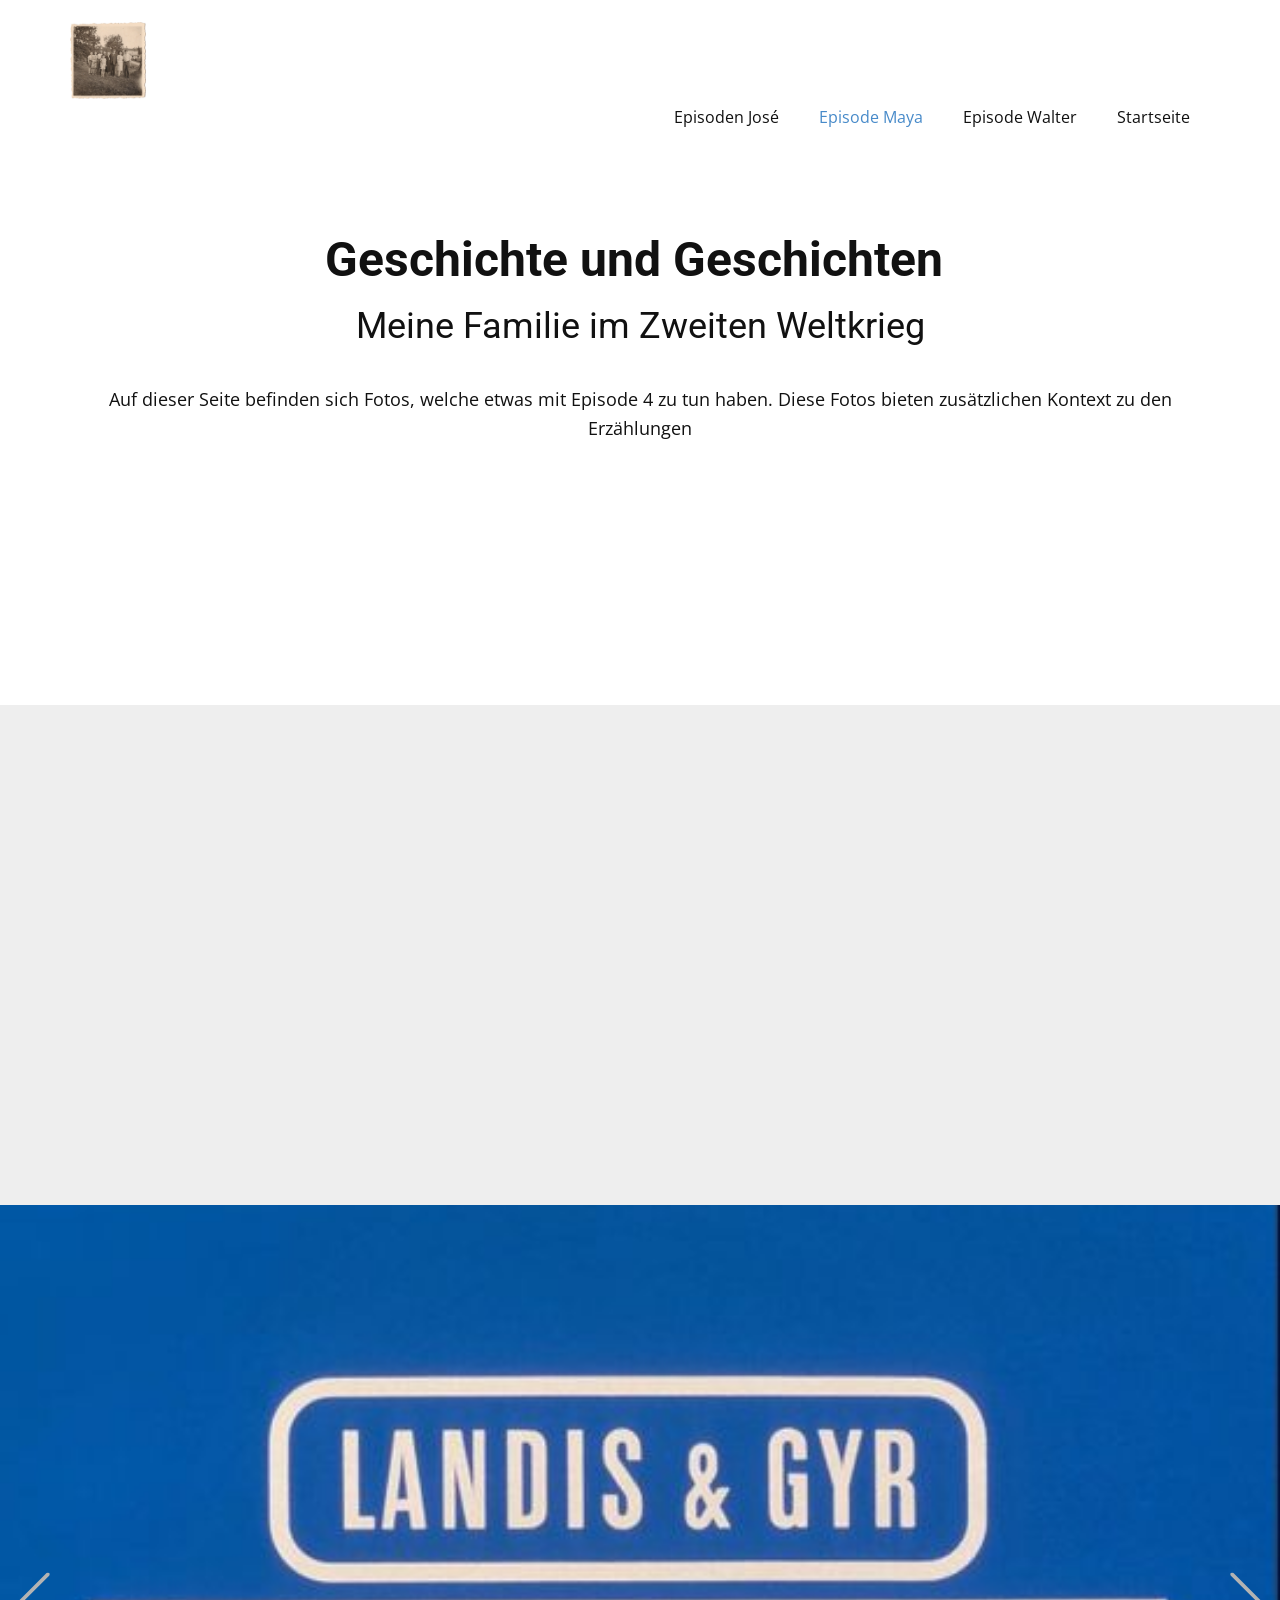
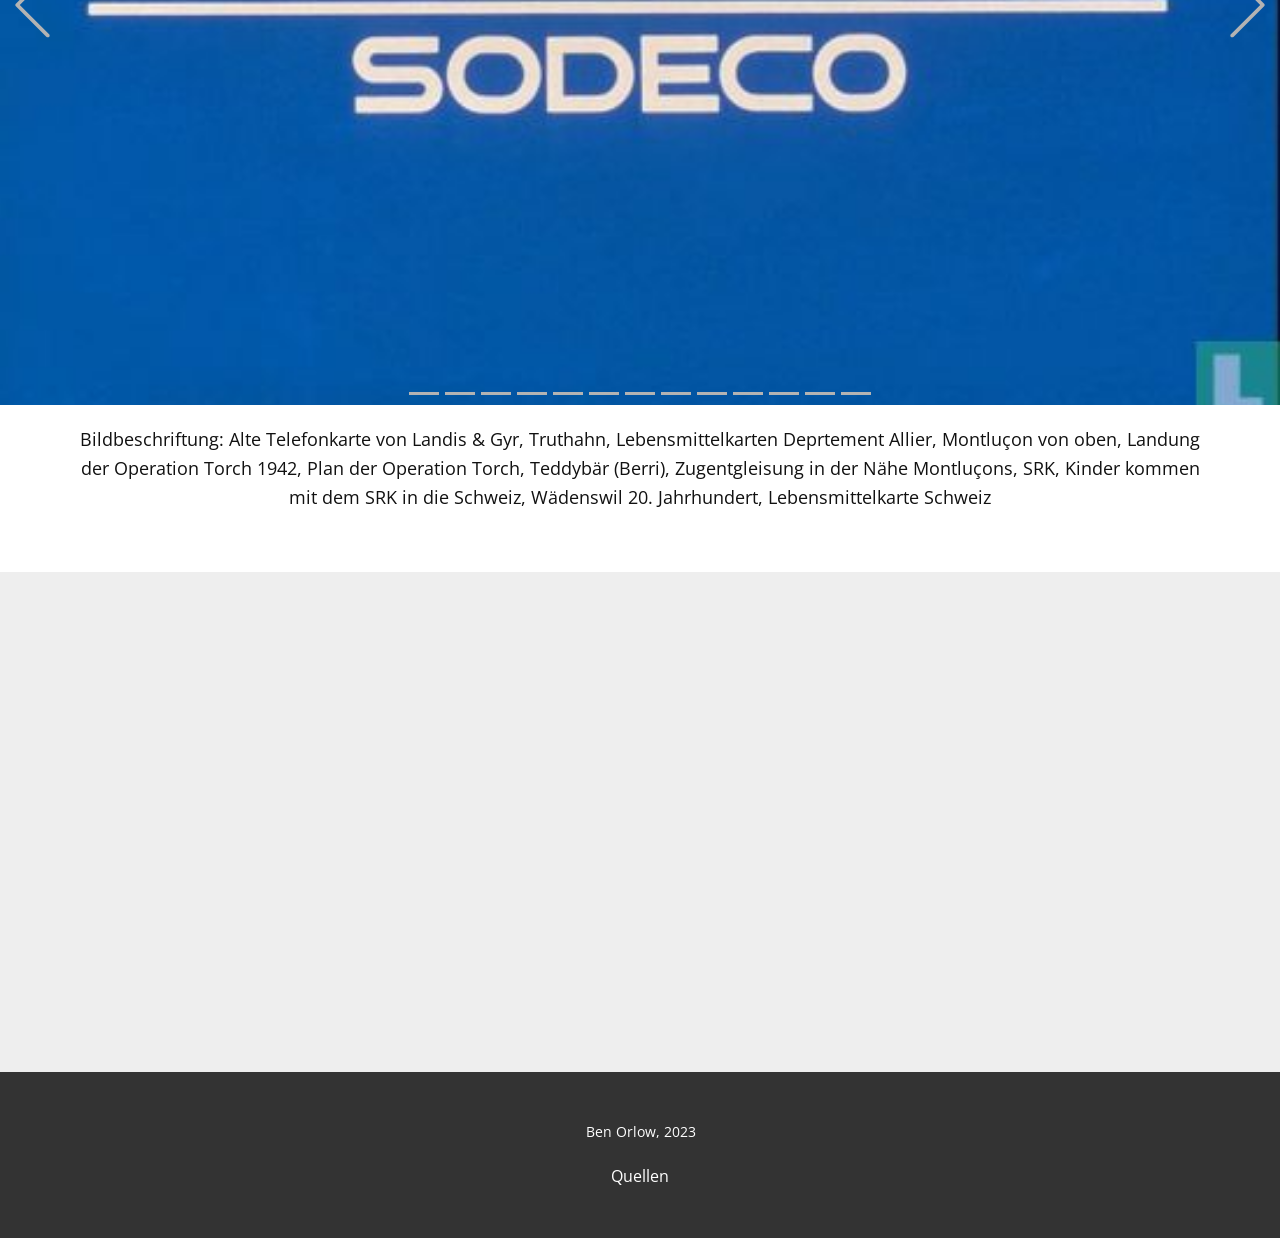
<file: Episode-Maya.html>
<!DOCTYPE html>
<html style="font-size: 16px;" lang="de"><head>
    <meta name="viewport" content="width=device-width, initial-scale=1.0">
    <meta charset="utf-8">
    <meta name="keywords" content="">
    <meta name="description" content="">
    <title>Episode Maya</title>
    <link rel="stylesheet" href="nicepage.css" media="screen">
<link rel="stylesheet" href="Episode-Maya.css" media="screen">
    <script class="u-script" type="text/javascript" src="jquery.js" defer=""></script>
    <script class="u-script" type="text/javascript" src="nicepage.js" defer=""></script>
    <meta name="generator" content="Nicepage 6.0.3, nicepage.com">
    <link rel="icon" href="images/10.1Familie1942.png">
    <link id="u-theme-google-font" rel="stylesheet" href="https://fonts.googleapis.com/css?family=Roboto:100,100i,300,300i,400,400i,500,500i,700,700i,900,900i|Open+Sans:300,300i,400,400i,500,500i,600,600i,700,700i,800,800i">
    
    
    
    
    
    
    
    <script type="application/ld+json">{
		"@context": "http://schema.org",
		"@type": "Organization",
		"name": "Index",
		"logo": "/images/10.1Familie1942.png"
}</script>
    <meta name="theme-color" content="#478ac9">
    <meta property="og:title" content="Episode Maya">
    <meta property="og:description" content="">
    <meta property="og:type" content="website">
  <meta data-intl-tel-input-cdn-path="intlTelInput/"></head>
  <body data-path-to-root="/" data-include-products="false" class="u-body u-xl-mode" data-lang="de"><header class="u-clearfix u-header u-header" id="sec-02b7"><div class="u-clearfix u-sheet u-sheet-1">
        <a href="/Startseite.html" class="u-image u-logo u-image-1" data-image-width="1405" data-image-height="1417" title="Startseite">
          <img src="/images/10.1Familie1942.png" class="u-logo-image u-logo-image-1">
        </a>
        <nav class="u-menu u-menu-one-level u-offcanvas u-menu-1">
          <div class="menu-collapse" style="font-size: 1rem; letter-spacing: 0px;">
            <a class="u-button-style u-custom-left-right-menu-spacing u-custom-padding-bottom u-custom-top-bottom-menu-spacing u-nav-link u-text-active-palette-1-base u-text-hover-palette-2-base" href="#">
              <svg class="u-svg-link" viewBox="0 0 24 24"><use xmlns:xlink="http://www.w3.org/1999/xlink" xlink:href="#menu-hamburger"></use></svg>
              <svg class="u-svg-content" version="1.1" id="menu-hamburger" viewBox="0 0 16 16" x="0px" y="0px" xmlns:xlink="http://www.w3.org/1999/xlink" xmlns="http://www.w3.org/2000/svg"><g><rect y="1" width="16" height="2"></rect><rect y="7" width="16" height="2"></rect><rect y="13" width="16" height="2"></rect>
</g></svg>
            </a>
          </div>
          <div class="u-custom-menu u-nav-container">
            <ul class="u-nav u-unstyled u-nav-1"><li class="u-nav-item"><a class="u-button-style u-nav-link u-text-active-palette-1-base u-text-hover-palette-2-base" href="/Episoden-José.html" style="padding: 10px 20px;">Episoden José</a>
</li><li class="u-nav-item"><a class="u-button-style u-nav-link u-text-active-palette-1-base u-text-hover-palette-2-base" href="/Episode-Maya.html" style="padding: 10px 20px;">Episode Maya</a>
</li><li class="u-nav-item"><a class="u-button-style u-nav-link u-text-active-palette-1-base u-text-hover-palette-2-base" href="/Episode-Walter.html" style="padding: 10px 20px;">Episode Walter</a>
</li><li class="u-nav-item"><a class="u-button-style u-nav-link u-text-active-palette-1-base u-text-hover-palette-2-base" href="/Startseite.html" style="padding: 10px 20px;">Startseite</a>
</li></ul>
          </div>
          <div class="u-custom-menu u-nav-container-collapse">
            <div class="u-black u-container-style u-inner-container-layout u-opacity u-opacity-95 u-sidenav">
              <div class="u-inner-container-layout u-sidenav-overflow">
                <div class="u-menu-close"></div>
                <ul class="u-align-center u-nav u-popupmenu-items u-unstyled u-nav-2"><li class="u-nav-item"><a class="u-button-style u-nav-link" href="/Episoden-José.html">Episoden José</a>
</li><li class="u-nav-item"><a class="u-button-style u-nav-link" href="/Episode-Maya.html">Episode Maya</a>
</li><li class="u-nav-item"><a class="u-button-style u-nav-link" href="/Episode-Walter.html">Episode Walter</a>
</li><li class="u-nav-item"><a class="u-button-style u-nav-link" href="/Startseite.html">Startseite</a>
</li></ul>
              </div>
            </div>
            <div class="u-black u-menu-overlay u-opacity u-opacity-70"></div>
          </div>
        </nav>
        <h1 class="u-align-center u-text u-text-default u-text-1">Geschichte und Geschichten&nbsp;</h1>
        <h2 class="u-align-center u-text u-text-default u-text-2">Meine Familie im Zweiten Weltkrieg</h2>
      </div></header>
    <section class="u-clearfix u-section-1" id="sec-3b37">
      <div class="u-clearfix u-sheet u-sheet-1">
        <p class="u-align-center u-text u-text-default u-text-1">Auf dieser Seite befinden sich Fotos, welche etwas mit Episode 4 zu tun haben. Diese Fotos bieten zusätzlichen Kontext zu den Erzählungen</p>
      </div>
    </section>
    <section class="u-clearfix u-grey-light-2 u-typography-custom-page-typography-12--Map u-section-2" id="sec-3c19">
      <div class="u-expanded u-grey-light-2 u-map">
        <div class="embed-responsive">
          <iframe class="embed-responsive-item" src="https://www.google.com/maps/embed?pb=!1m18!1m12!1m3!1d121762.4575800497!2d7.498226270478804!3d47.59510725341075!2m3!1f0!2f0!3f0!3m2!1i1024!2i768!4f13.1!3m3!1m2!1s0x4791bbff5d0dcff1%3A0x40a5fb99a392ee0!2sSaint-Louis%2C%20Frankreich!5e0!3m2!1sde!2sch!4v1702981211551!5m2!1sde!2sch" data-map="[base64]"></iframe>
        </div>
      </div>
    </section>
    <section class="u-carousel u-slide u-block-e62a-1" id="carousel-d13f" data-interval="5000" data-u-ride="carousel">
      <ol class="u-absolute-hcenter u-carousel-indicators u-block-e62a-2">
        <li data-u-target="#carousel-d13f" class="u-active u-grey-30" data-u-slide-to="0"></li>
        <li data-u-target="#carousel-d13f" class="u-grey-30" data-u-slide-to="1"></li>
        <li data-u-target="#carousel-d13f" class="u-grey-30" data-u-slide-to="2"></li>
        <li data-u-target="#carousel-d13f" class="u-grey-30" data-u-slide-to="3"></li>
        <li data-u-target="#carousel-d13f" class="u-grey-30" data-u-slide-to="4"></li>
        <li data-u-target="#carousel-d13f" class="u-grey-30" data-u-slide-to="5"></li>
        <li data-u-target="#carousel-d13f" class="u-grey-30" data-u-slide-to="6"></li>
        <li data-u-target="#carousel-d13f" class="u-grey-30" data-u-slide-to="7"></li>
        <li data-u-target="#carousel-d13f" class="u-grey-30" data-u-slide-to="8"></li>
        <li data-u-target="#carousel-d13f" class="u-grey-30" data-u-slide-to="9"></li>
        <li data-u-target="#carousel-d13f" class="u-grey-30" data-u-slide-to="10"></li>
        <li data-u-target="#carousel-d13f" class="u-grey-30" data-u-slide-to="11"></li>
        <li data-u-target="#carousel-d13f" class="u-grey-30" data-u-slide-to="12"></li>
      </ol>
      <div class="u-carousel-inner" role="listbox">
        <div class="u-active u-align-center u-carousel-item u-clearfix u-image u-section-3-1" src="" data-image-width="550" data-image-height="361">
          <div class="u-clearfix u-sheet u-sheet-1"></div>
        </div>
        <div class="u-align-center u-carousel-item u-clearfix u-image u-section-3-2" src="" data-image-width="1024" data-image-height="683">
          <div class="u-clearfix u-sheet u-sheet-1"></div>
        </div>
        <div class="u-align-center u-carousel-item u-clearfix u-image u-image-contain u-section-3-3" src="" data-image-width="420" data-image-height="590">
          <div class="u-clearfix u-sheet u-sheet-1"></div>
        </div>
        <div class="u-align-center u-carousel-item u-clearfix u-image u-section-3-4" src="" data-image-width="1772" data-image-height="1186">
          <div class="u-clearfix u-sheet u-sheet-1"></div>
        </div>
        <div class="u-align-center u-carousel-item u-clearfix u-image u-image-contain u-section-3-5" src="" data-image-width="625" data-image-height="480">
          <div class="u-clearfix u-sheet u-sheet-1"></div>
        </div>
        <div class="u-align-center u-carousel-item u-clearfix u-image u-image-contain u-section-3-6" src="" data-image-width="800" data-image-height="602">
          <div class="u-clearfix u-sheet u-sheet-1"></div>
        </div>
        <div class="u-align-center u-carousel-item u-clearfix u-image u-image-contain u-section-3-7" src="" data-image-width="1024" data-image-height="1024">
          <div class="u-clearfix u-sheet u-sheet-1"></div>
        </div>
        <div class="u-align-center u-carousel-item u-clearfix u-image u-image-contain u-section-3-8" src="" data-image-width="2736" data-image-height="1674">
          <div class="u-clearfix u-sheet u-sheet-1"></div>
        </div>
        <div class="u-align-center u-carousel-item u-clearfix u-image u-image-contain u-section-3-9" src="" data-image-width="1000" data-image-height="500">
          <div class="u-clearfix u-sheet u-sheet-1"></div>
        </div>
        <div class="u-align-center u-carousel-item u-clearfix u-image u-image-contain u-section-3-10" src="" data-image-width="936" data-image-height="1344">
          <div class="u-clearfix u-sheet u-sheet-1"></div>
        </div>
        <div class="u-align-center u-carousel-item u-clearfix u-image u-image-contain u-section-3-11" src="" data-image-width="956" data-image-height="603">
          <div class="u-clearfix u-sheet u-sheet-1"></div>
        </div>
        <div class="u-align-center u-carousel-item u-clearfix u-image u-image-contain u-section-3-12" src="" data-image-width="800" data-image-height="501">
          <div class="u-clearfix u-sheet u-sheet-1"></div>
        </div>
        <div class="u-align-center u-carousel-item u-clearfix u-image u-image-contain u-section-3-13" src="" data-image-width="620" data-image-height="870">
          <div class="u-clearfix u-sheet u-sheet-1"></div>
        </div>
      </div>
      <a class="u-absolute-vcenter u-carousel-control u-carousel-control-prev u-text-grey-30 u-block-e62a-3" href="#carousel-d13f" role="button" data-u-slide="prev">
        <span aria-hidden="true">
          <svg class="u-svg-link" viewBox="0 0 477.175 477.175"><path d="M145.188,238.575l215.5-215.5c5.3-5.3,5.3-13.8,0-19.1s-13.8-5.3-19.1,0l-225.1,225.1c-5.3,5.3-5.3,13.8,0,19.1l225.1,225
                    c2.6,2.6,6.1,4,9.5,4s6.9-1.3,9.5-4c5.3-5.3,5.3-13.8,0-19.1L145.188,238.575z"></path></svg>
        </span>
        <span class="sr-only">Previous</span>
      </a>
      <a class="u-absolute-vcenter u-carousel-control u-carousel-control-next u-text-grey-30 u-block-e62a-4" href="#carousel-d13f" role="button" data-u-slide="next">
        <span aria-hidden="true">
          <svg class="u-svg-link" viewBox="0 0 477.175 477.175"><path d="M360.731,229.075l-225.1-225.1c-5.3-5.3-13.8-5.3-19.1,0s-5.3,13.8,0,19.1l215.5,215.5l-215.5,215.5
                    c-5.3,5.3-5.3,13.8,0,19.1c2.6,2.6,6.1,4,9.5,4c3.4,0,6.9-1.3,9.5-4l225.1-225.1C365.931,242.875,365.931,234.275,360.731,229.075z"></path></svg>
        </span>
        <span class="sr-only">Weiter</span>
      </a>
    </section>
    <section class="u-clearfix u-section-4" id="sec-5e7d">
      <div class="u-clearfix u-sheet u-sheet-1">
        <p class="u-align-center u-text u-text-default u-text-1">Bildbeschriftung: Alte Telefonkarte von Landis &amp; Gyr, Truthahn, Lebensmittelkarten Deprtement Allier, Montluçon von oben, Landung der Operation Torch 1942, Plan der Operation Torch, Teddybär (Berri), Zugentgleisung in der Nähe Montluçons, SRK, Kinder kommen mit dem SRK in die Schweiz, Wädenswil 20. Jahrhundert, Lebensmittelkarte Schweiz</p>
      </div>
    </section>
    <section class="u-clearfix u-grey-light-2 u-typography-custom-page-typography-12--Map u-section-5" id="sec-7930">
      <div class="u-expanded u-grey-light-2 u-map">
        <div class="embed-responsive">
          <iframe class="embed-responsive-item" src="https://www.google.com/maps/embed?pb=!1m18!1m12!1m3!1d44069.45795363253!2d2.566741361763003!3d46.342773801856296!2m3!1f0!2f0!3f0!3m2!1i1024!2i768!4f13.1!3m3!1m2!1s0x47f0a7c4c9a55b0b%3A0x4093cafcbebbff0!2s03100%20Montlu%C3%A7on%2C%20Frankreich!5e0!3m2!1sde!2sch!4v1702981253564!5m2!1sde!2sch" data-map="[base64]"></iframe>
        </div>
      </div>
    </section>
    
    
    
    <footer class="u-align-center u-clearfix u-footer u-grey-80 u-footer" id="sec-7625"><div class="u-clearfix u-sheet u-sheet-1">
        <p class="u-small-text u-text u-text-variant u-text-1">Ben Orlow, 2023</p>
        <p class="u-text u-text-body-color u-text-2">
          <a class="u-active-none u-border-none u-btn u-button-link u-button-style u-hover-none u-none u-text-body-alt-color u-btn-1" href="/PDFQuellen.pdf">Quellen</a>
        </p>
      </div></footer>
  
</body></html>
</file>
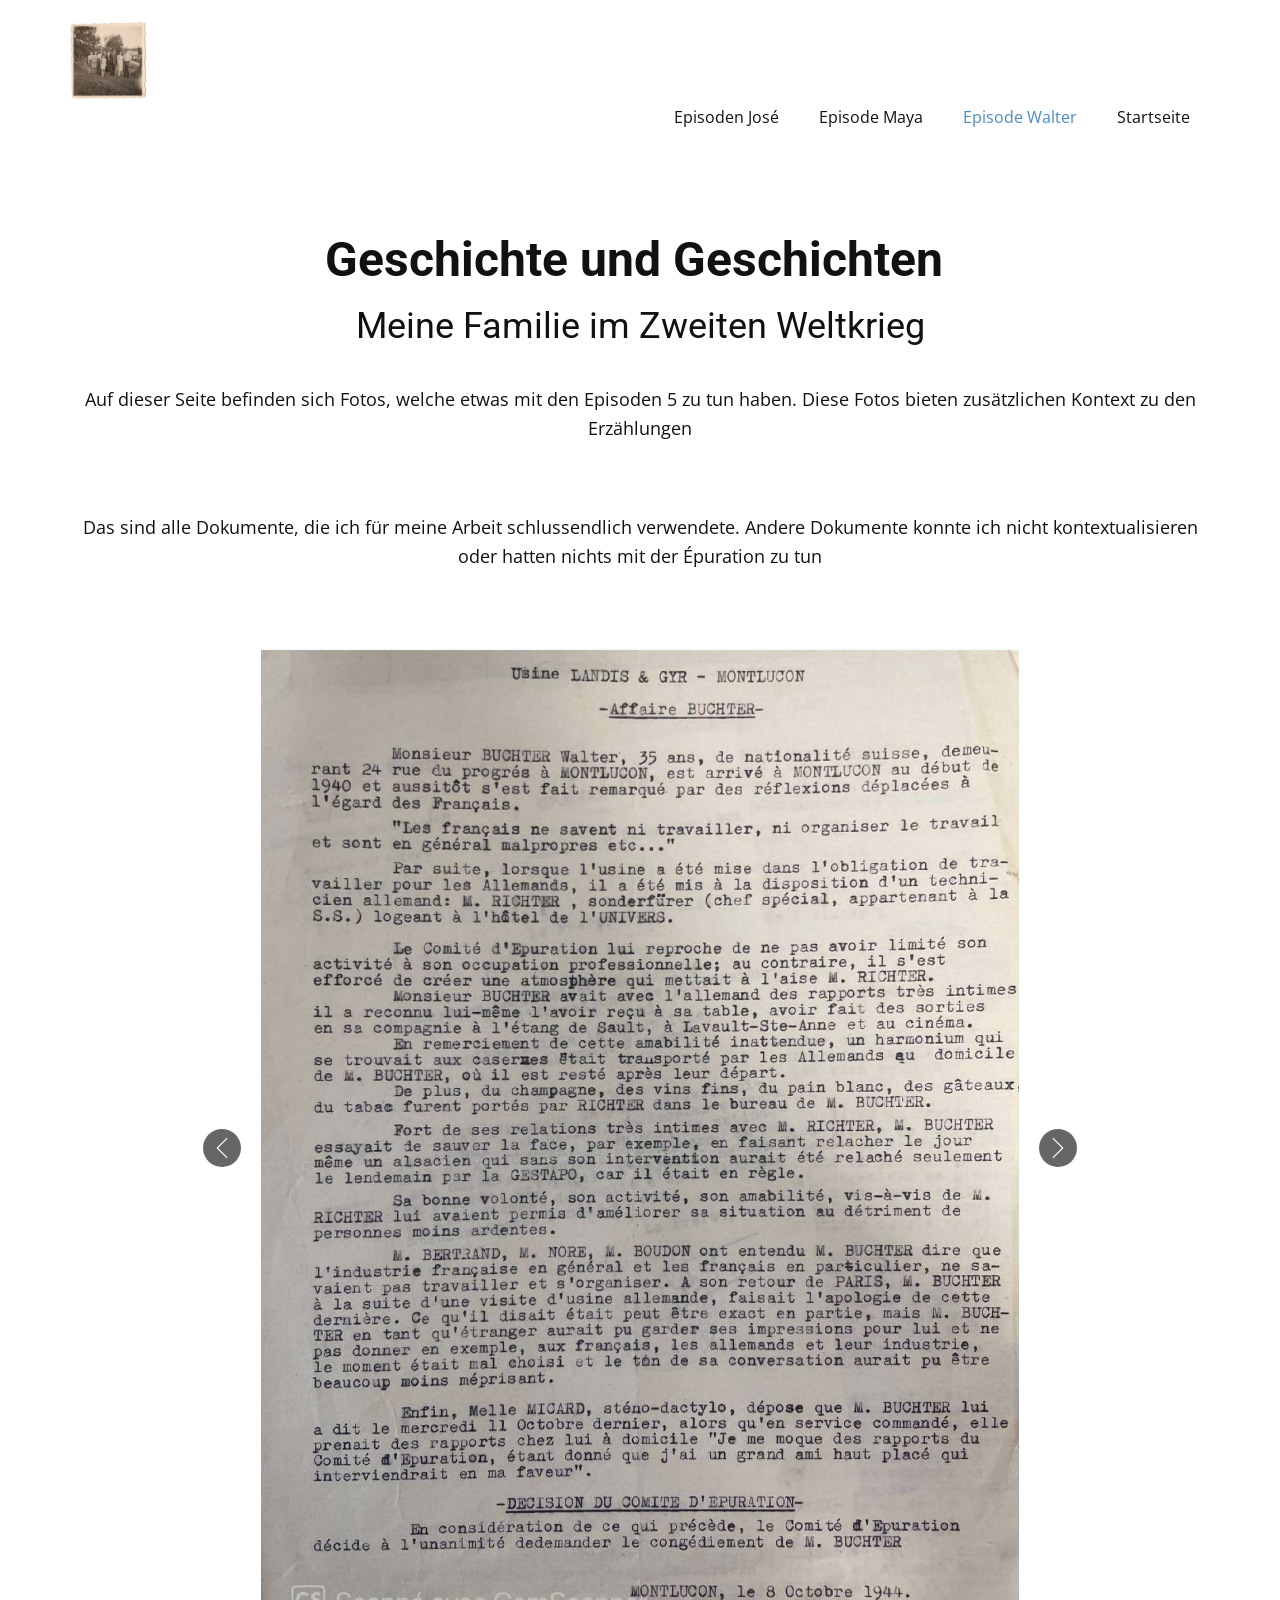
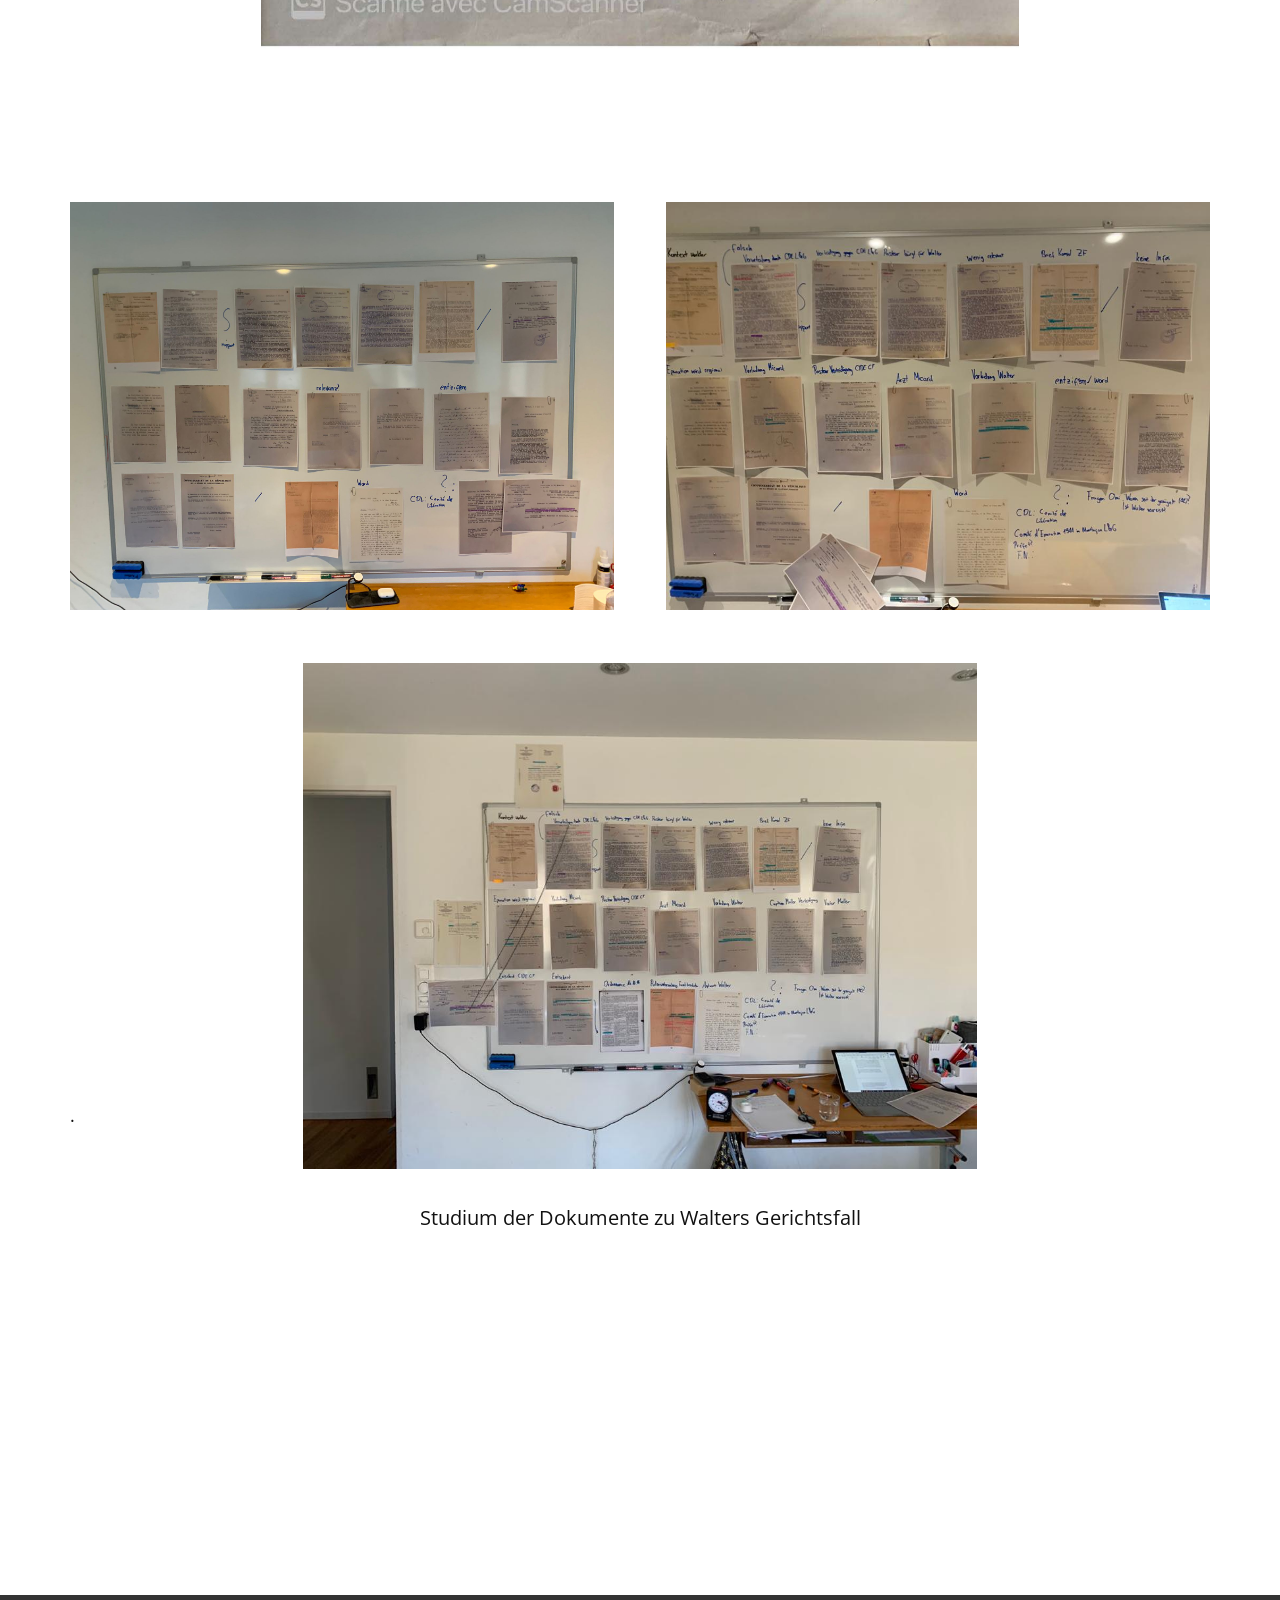
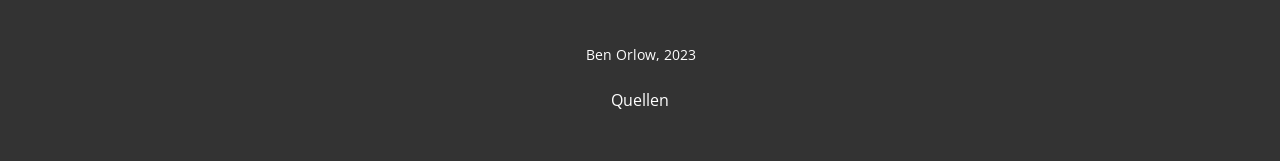
<file: Episode-Walter.html>
<!DOCTYPE html>
<html style="font-size: 16px;" lang="de"><head>
    <meta name="viewport" content="width=device-width, initial-scale=1.0">
    <meta charset="utf-8">
    <meta name="keywords" content="">
    <meta name="description" content="">
    <title>Episode Walter</title>
    <link rel="stylesheet" href="nicepage.css" media="screen">
<link rel="stylesheet" href="Episode-Walter.css" media="screen">
    <script class="u-script" type="text/javascript" src="jquery.js" defer=""></script>
    <script class="u-script" type="text/javascript" src="nicepage.js" defer=""></script>
    <meta name="generator" content="Nicepage 6.0.3, nicepage.com">
    <link rel="icon" href="images/10.1Familie1942.png">
    <link id="u-theme-google-font" rel="stylesheet" href="https://fonts.googleapis.com/css?family=Roboto:100,100i,300,300i,400,400i,500,500i,700,700i,900,900i|Open+Sans:300,300i,400,400i,500,500i,600,600i,700,700i,800,800i">
    
    
    
    
    
    
    
    
    <script type="application/ld+json">{
		"@context": "http://schema.org",
		"@type": "Organization",
		"name": "Index",
		"logo": "/images/10.1Familie1942.png"
}</script>
    <meta name="theme-color" content="#478ac9">
    <meta property="og:title" content="Episode Walter">
    <meta property="og:description" content="">
    <meta property="og:type" content="website">
  <meta data-intl-tel-input-cdn-path="intlTelInput/"></head>
  <body data-path-to-root="/" data-include-products="false" class="u-body u-xl-mode" data-lang="de"><header class="u-clearfix u-header u-header" id="sec-02b7"><div class="u-clearfix u-sheet u-sheet-1">
        <a href="/Startseite.html" class="u-image u-logo u-image-1" data-image-width="1405" data-image-height="1417" title="Startseite">
          <img src="/images/10.1Familie1942.png" class="u-logo-image u-logo-image-1">
        </a>
        <nav class="u-menu u-menu-one-level u-offcanvas u-menu-1">
          <div class="menu-collapse" style="font-size: 1rem; letter-spacing: 0px;">
            <a class="u-button-style u-custom-left-right-menu-spacing u-custom-padding-bottom u-custom-top-bottom-menu-spacing u-nav-link u-text-active-palette-1-base u-text-hover-palette-2-base" href="#">
              <svg class="u-svg-link" viewBox="0 0 24 24"><use xmlns:xlink="http://www.w3.org/1999/xlink" xlink:href="#menu-hamburger"></use></svg>
              <svg class="u-svg-content" version="1.1" id="menu-hamburger" viewBox="0 0 16 16" x="0px" y="0px" xmlns:xlink="http://www.w3.org/1999/xlink" xmlns="http://www.w3.org/2000/svg"><g><rect y="1" width="16" height="2"></rect><rect y="7" width="16" height="2"></rect><rect y="13" width="16" height="2"></rect>
</g></svg>
            </a>
          </div>
          <div class="u-custom-menu u-nav-container">
            <ul class="u-nav u-unstyled u-nav-1"><li class="u-nav-item"><a class="u-button-style u-nav-link u-text-active-palette-1-base u-text-hover-palette-2-base" href="/Episoden-José.html" style="padding: 10px 20px;">Episoden José</a>
</li><li class="u-nav-item"><a class="u-button-style u-nav-link u-text-active-palette-1-base u-text-hover-palette-2-base" href="/Episode-Maya.html" style="padding: 10px 20px;">Episode Maya</a>
</li><li class="u-nav-item"><a class="u-button-style u-nav-link u-text-active-palette-1-base u-text-hover-palette-2-base" href="/Episode-Walter.html" style="padding: 10px 20px;">Episode Walter</a>
</li><li class="u-nav-item"><a class="u-button-style u-nav-link u-text-active-palette-1-base u-text-hover-palette-2-base" href="/Startseite.html" style="padding: 10px 20px;">Startseite</a>
</li></ul>
          </div>
          <div class="u-custom-menu u-nav-container-collapse">
            <div class="u-black u-container-style u-inner-container-layout u-opacity u-opacity-95 u-sidenav">
              <div class="u-inner-container-layout u-sidenav-overflow">
                <div class="u-menu-close"></div>
                <ul class="u-align-center u-nav u-popupmenu-items u-unstyled u-nav-2"><li class="u-nav-item"><a class="u-button-style u-nav-link" href="/Episoden-José.html">Episoden José</a>
</li><li class="u-nav-item"><a class="u-button-style u-nav-link" href="/Episode-Maya.html">Episode Maya</a>
</li><li class="u-nav-item"><a class="u-button-style u-nav-link" href="/Episode-Walter.html">Episode Walter</a>
</li><li class="u-nav-item"><a class="u-button-style u-nav-link" href="/Startseite.html">Startseite</a>
</li></ul>
              </div>
            </div>
            <div class="u-black u-menu-overlay u-opacity u-opacity-70"></div>
          </div>
        </nav>
        <h1 class="u-align-center u-text u-text-default u-text-1">Geschichte und Geschichten&nbsp;</h1>
        <h2 class="u-align-center u-text u-text-default u-text-2">Meine Familie im Zweiten Weltkrieg</h2>
      </div></header>
    <section class="u-clearfix u-section-1" id="sec-2c98">
      <div class="u-clearfix u-sheet u-sheet-1">
        <p class="u-align-center u-text u-text-default u-text-1">Auf dieser Seite befinden sich Fotos, welche etwas mit den Episoden 5 zu tun haben. Diese Fotos bieten zusätzlichen Kontext zu den Erzählungen</p>
        <p class="u-align-center u-text u-text-default u-text-2">Das sind alle Dokumente, die ich für meine Arbeit schlussendlich verwendete. Andere Dokumente konnte ich nicht kontextualisieren oder hatten nichts mit der Épuration zu tun</p>
      </div>
    </section>
    <section class="u-clearfix u-section-2" id="sec-0b70">
      <div class="u-clearfix u-sheet u-sheet-1"></div>
    </section>
    <section class="u-align-center u-clearfix u-section-3" id="sec-4c81">
      <div class="u-clearfix u-sheet u-sheet-1">
        <div id="carousel-d1e7" data-interval="5000" data-u-ride="carousel" class="u-carousel u-expanded-width-sm u-expanded-width-xs u-slider u-slider-1">
          <ol class="u-absolute-hcenter u-carousel-indicators u-hidden u-carousel-indicators-1">
            <li data-u-target="#carousel-d1e7" class="u-active u-grey-30" data-u-slide-to="0"></li>
            <li data-u-target="#carousel-d1e7" class="u-grey-30" data-u-slide-to="1"></li>
            <li data-u-target="#carousel-d1e7" class="u-grey-30" data-u-slide-to="2"></li>
            <li data-u-target="#carousel-d1e7" class="u-grey-30" data-u-slide-to="3"></li>
            <li data-u-target="#carousel-d1e7" class="u-grey-30" data-u-slide-to="4"></li>
            <li data-u-target="#carousel-d1e7" class="u-grey-30" data-u-slide-to="5"></li>
            <li data-u-target="#carousel-d1e7" class="u-grey-30" data-u-slide-to="6"></li>
            <li data-u-target="#carousel-d1e7" class="u-grey-30" data-u-slide-to="7"></li>
            <li data-u-target="#carousel-d1e7" class="u-grey-30" data-u-slide-to="8"></li>
            <li data-u-target="#carousel-d1e7" class="u-grey-30" data-u-slide-to="9"></li>
            <li data-u-target="#carousel-d1e7" class="u-grey-30" data-u-slide-to="10"></li>
            <li data-u-target="#carousel-d1e7" class="u-grey-30" data-u-slide-to="11"></li>
            <li data-u-target="#carousel-d1e7" class="u-grey-30" data-u-slide-to="12"></li>
            <li data-u-target="#carousel-d1e7" class="u-grey-30" data-u-slide-to="13"></li>
            <li data-u-target="#carousel-d1e7" class="u-grey-30" data-u-slide-to="14"></li>
            <li data-u-target="#carousel-d1e7" class="u-grey-30" data-u-slide-to="15"></li>
            <li data-u-target="#carousel-d1e7" class="u-grey-30" data-u-slide-to="16"></li>
            <li data-u-target="#carousel-d1e7" class="u-grey-30" data-u-slide-to="17"></li>
            <li data-u-target="#carousel-d1e7" class="u-grey-30" data-u-slide-to="18"></li>
            <li data-u-target="#carousel-d1e7" class="u-grey-30" data-u-slide-to="19"></li>
            <li data-u-target="#carousel-d1e7" class="u-grey-30" data-u-slide-to="20"></li>
            <li data-u-target="#carousel-d1e7" class="u-grey-30" data-u-slide-to="21"></li>
            <li data-u-target="#carousel-d1e7" class="u-grey-30" data-u-slide-to="22"></li>
            <li data-u-target="#carousel-d1e7" class="u-grey-30" data-u-slide-to="23"></li>
            <li data-u-target="#carousel-d1e7" class="u-grey-30" data-u-slide-to="24"></li>
            <li data-u-target="#carousel-d1e7" class="u-grey-30" data-u-slide-to="25"></li>
            <li data-u-target="#carousel-d1e7" class="u-grey-30" data-u-slide-to="26"></li>
          </ol>
          <div class="u-carousel-inner" role="listbox">
            <div class="u-active u-align-center u-carousel-item u-container-style u-image u-image-contain u-slide u-image-1" data-image-width="1654" data-image-height="2339">
              <div class="u-container-layout u-container-layout-1"></div>
            </div>
            <div class="u-align-center u-carousel-item u-container-style u-image u-image-contain u-slide u-image-2" data-image-width="1654" data-image-height="2339">
              <div class="u-container-layout u-container-layout-2"></div>
            </div>
            <div class="u-align-center u-carousel-item u-container-style u-image u-image-contain u-slide u-image-3" data-image-width="1654" data-image-height="2339">
              <div class="u-container-layout u-container-layout-3"></div>
            </div>
            <div class="u-align-center u-carousel-item u-container-style u-image u-image-contain u-slide u-image-4" data-image-width="1654" data-image-height="2339">
              <div class="u-container-layout u-container-layout-4"></div>
            </div>
            <div class="u-align-center u-carousel-item u-container-style u-image u-image-contain u-slide u-image-5" data-image-width="1654" data-image-height="2339">
              <div class="u-container-layout u-container-layout-5"></div>
            </div>
            <div class="u-align-center u-carousel-item u-container-align-left u-container-style u-image u-image-contain u-slide u-image-6" data-image-width="1654" data-image-height="2339">
              <div class="u-container-layout u-container-layout-6"></div>
            </div>
            <div class="u-align-center u-carousel-item u-container-style u-image u-image-contain u-slide u-image-7" data-image-width="2481" data-image-height="3508">
              <div class="u-container-layout u-container-layout-7"></div>
            </div>
            <div class="u-align-center u-carousel-item u-container-style u-image u-image-contain u-slide u-image-8" data-image-width="2481" data-image-height="3508">
              <div class="u-container-layout u-container-layout-8"></div>
            </div>
            <div class="u-align-center u-carousel-item u-container-style u-image u-image-contain u-slide u-image-9" data-image-width="2481" data-image-height="3508">
              <div class="u-container-layout u-container-layout-9"></div>
            </div>
            <div class="u-align-center u-carousel-item u-container-style u-image u-image-contain u-slide u-image-10" data-image-width="2481" data-image-height="3508">
              <div class="u-container-layout u-container-layout-10"></div>
            </div>
            <div class="u-align-center u-carousel-item u-container-style u-image u-image-contain u-slide u-image-11" data-image-width="1654" data-image-height="2339">
              <div class="u-container-layout u-container-layout-11"></div>
            </div>
            <div class="u-align-center u-carousel-item u-container-style u-image u-image-contain u-slide u-image-12" data-image-width="1654" data-image-height="2339">
              <div class="u-container-layout u-container-layout-12"></div>
            </div>
            <div class="u-align-center u-carousel-item u-container-style u-image u-image-contain u-slide u-image-13" data-image-width="2481" data-image-height="3508">
              <div class="u-container-layout u-container-layout-13"></div>
            </div>
            <div class="u-align-center u-carousel-item u-container-style u-image u-image-contain u-slide u-image-14" data-image-width="2481" data-image-height="3508">
              <div class="u-container-layout u-container-layout-14"></div>
            </div>
            <div class="u-align-center u-carousel-item u-container-style u-image u-image-contain u-slide u-image-15" data-image-width="1820" data-image-height="2573">
              <div class="u-container-layout u-container-layout-15"></div>
            </div>
            <div class="u-align-center u-carousel-item u-container-style u-image u-image-contain u-slide u-image-16" data-image-width="1786" data-image-height="2515">
              <div class="u-container-layout u-container-layout-16"></div>
            </div>
            <div class="u-align-center u-carousel-item u-container-style u-image u-image-contain u-slide u-image-17" data-image-width="1654" data-image-height="2339">
              <div class="u-container-layout u-container-layout-17"></div>
            </div>
            <div class="u-align-center u-carousel-item u-container-style u-image u-image-contain u-slide u-image-18" data-image-width="1654" data-image-height="2339">
              <div class="u-container-layout u-container-layout-18"></div>
            </div>
            <div class="u-align-center u-carousel-item u-container-style u-image u-image-contain u-slide u-image-19" data-image-width="1654" data-image-height="2339">
              <div class="u-container-layout u-container-layout-19"></div>
            </div>
            <div class="u-align-center u-carousel-item u-container-style u-image u-image-contain u-slide u-image-20" data-image-width="1654" data-image-height="2339">
              <div class="u-container-layout u-container-layout-20"></div>
            </div>
            <div class="u-align-center u-carousel-item u-container-style u-image u-image-contain u-slide u-image-21" data-image-width="1654" data-image-height="2339">
              <div class="u-container-layout u-container-layout-21"></div>
            </div>
            <div class="u-align-center u-carousel-item u-container-style u-image u-image-contain u-slide u-image-22" data-image-width="1654" data-image-height="2339">
              <div class="u-container-layout u-container-layout-22"></div>
            </div>
            <div class="u-align-center u-carousel-item u-container-style u-image u-image-contain u-slide u-image-23" data-image-width="1654" data-image-height="2339">
              <div class="u-container-layout u-container-layout-23"></div>
            </div>
            <div class="u-align-center u-carousel-item u-container-style u-image u-image-contain u-slide u-image-24" data-image-width="4961" data-image-height="7016">
              <div class="u-container-layout u-container-layout-24"></div>
            </div>
            <div class="u-align-center u-carousel-item u-container-style u-image u-image-contain u-slide u-image-25" data-image-width="679" data-image-height="959">
              <div class="u-container-layout u-container-layout-25"></div>
            </div>
            <div class="u-align-center u-carousel-item u-container-style u-image u-image-contain u-slide u-image-26" data-image-width="1654" data-image-height="2339">
              <div class="u-container-layout u-container-layout-26"></div>
            </div>
            <div class="u-align-center u-carousel-item u-container-style u-image u-image-contain u-slide u-image-27" data-image-width="1654" data-image-height="2339">
              <div class="u-container-layout u-container-layout-27"></div>
            </div>
          </div>
          <a class="u-absolute-vcenter u-carousel-control u-carousel-control-prev u-grey-60 u-hidden-sm u-hidden-xs u-icon-circle u-spacing-9 u-carousel-control-1" href="#carousel-d1e7" role="button" data-u-slide="prev">
            <span aria-hidden="true">
              <svg viewBox="0 0 477.175 477.175"><path d="M145.188,238.575l215.5-215.5c5.3-5.3,5.3-13.8,0-19.1s-13.8-5.3-19.1,0l-225.1,225.1c-5.3,5.3-5.3,13.8,0,19.1l225.1,225
                    c2.6,2.6,6.1,4,9.5,4s6.9-1.3,9.5-4c5.3-5.3,5.3-13.8,0-19.1L145.188,238.575z"></path></svg>
            </span>
            <span class="sr-only">+Previous</span>
          </a>
          <a class="u-absolute-vcenter u-carousel-control u-carousel-control-next u-grey-60 u-hidden-sm u-hidden-xs u-icon-circle u-spacing-9 u-carousel-control-2" href="#carousel-d1e7" role="button" data-u-slide="next">
            <span aria-hidden="true">
              <svg viewBox="0 0 477.175 477.175"><path d="M360.731,229.075l-225.1-225.1c-5.3-5.3-13.8-5.3-19.1,0s-5.3,13.8,0,19.1l215.5,215.5l-215.5,215.5
                    c-5.3,5.3-5.3,13.8,0,19.1c2.6,2.6,6.1,4,9.5,4c3.4,0,6.9-1.3,9.5-4l225.1-225.1C365.931,242.875,365.931,234.275,360.731,229.075z"></path></svg>
            </span>
            <span class="sr-only">+Next</span>
          </a>
        </div>
      </div>
      <style data-mode="XXL">@media (max-width: 0px) {
  .u-section-3 .u-sheet-1 {
    min-height: 613px;
  }
  .u-section-3 .u-slider-1 {
    width: 758px;
    min-height: 478px;
    height: auto;
    margin-top: 60px;
    margin-bottom: 60px;
    margin-left: auto;
    margin-right: auto;
  }
  .u-section-3 .u-carousel-indicators-1 {
    position: absolute;
    bottom: 10px;
    width: auto;
    height: auto;
  }
  .u-block-4079-25 {
    background-image: linear-gradient(0deg, rgba(0,0,0,0.4), rgba(0,0,0,0.4)), url("[data-uri]");
    background-position: 50% 50%;
  }
  .u-block-4079-26 {
    padding-top: 30px;
    padding-bottom: 30px;
    padding-left: 60px;
    padding-right: 60px;
  }
  .u-block-4079-32 {
    margin-top: 0;
    margin-bottom: 0;
    margin-left: auto;
    margin-right: auto;
  }
  .u-block-4079-33 {
    width: 409px;
    margin-top: 20px;
    margin-left: auto;
    margin-right: auto;
    margin-bottom: 0;
  }
  .u-block-4079-34 {
    border-style: none;
    font-weight: 700;
    text-transform: uppercase;
    font-size: 0.875rem;
    letter-spacing: 1px;
    background-image: none;
    margin-top: 30px;
    margin-left: auto;
    margin-right: auto;
    margin-bottom: 0;
  }
  .u-section-3 .u-image-1 {
    background-image: linear-gradient(0deg, rgba(0,0,0,0.4), rgba(0,0,0,0.4)), url("[data-uri]");
    background-position: 50% 50%;
  }
  .u-section-3 .u-container-layout-1 {
    padding-top: 30px;
    padding-bottom: 30px;
    padding-left: 60px;
    padding-right: 60px;
  }
  .u-block-4079-37 {
    margin-top: 0;
    margin-bottom: 0;
    margin-left: auto;
    margin-right: auto;
  }
  .u-block-4079-38 {
    width: 409px;
    margin-top: 20px;
    margin-left: auto;
    margin-right: auto;
    margin-bottom: 0;
  }
  .u-section-3 .u-image-2 {
    border-style: none;
    font-weight: 700;
    text-transform: uppercase;
    font-size: 0.875rem;
    letter-spacing: 1px;
    background-image: none;
    margin-top: 30px;
    margin-left: auto;
    margin-right: auto;
    margin-bottom: 0;
  }
  .u-section-3 .u-carousel-control-1 {
    width: 38px;
    height: 38px;
    background-image: none;
    left: -58px;
    position: absolute;
    right: auto;
  }
  .u-section-3 .u-carousel-control-2 {
    width: 38px;
    height: 38px;
    background-image: none;
    left: auto;
    position: absolute;
    right: -58px;
  }
}</style>
    </section>
    <section class="u-align-center u-clearfix u-section-4" id="sec-d066">
      <div class="u-clearfix u-sheet u-sheet-1">
        <img class="u-image u-image-default u-image-1" src="/images/387cda4f.jpg" alt="" data-image-width="2048" data-image-height="1536">
        <img class="u-image u-image-default u-image-2" src="/images/WhatsAppBild2023-12-19um11.29.25_d615d03d.jpg" alt="" data-image-width="1024" data-image-height="768">
        <img class="u-align-center u-image u-image-default u-image-3" src="/images/WhatsAppBild2023-12-19um11.29.38_cf126828.jpg" alt="" data-image-width="1024" data-image-height="768">
      </div>
      <style data-mode="XXL">@media (max-width: 0px) {
  .u-section-4 .u-sheet-1 {
    min-height: 613px;
  }
  .u-block-6f06-9 {
    width: 758px;
    min-height: 478px;
    height: auto;
    margin-top: 60px;
    margin-bottom: 60px;
    margin-left: auto;
    margin-right: auto;
  }
  .u-block-6f06-10 {
    position: absolute;
    bottom: 10px;
    width: auto;
    height: auto;
  }
  .u-block-6f06-25 {
    background-image: linear-gradient(0deg, rgba(0,0,0,0.4), rgba(0,0,0,0.4)), url("[data-uri]");
    background-position: 50% 50%;
  }
  .u-block-6f06-26 {
    padding-top: 30px;
    padding-bottom: 30px;
    padding-left: 60px;
    padding-right: 60px;
  }
  .u-block-6f06-32 {
    margin-top: 0;
    margin-bottom: 0;
    margin-left: auto;
    margin-right: auto;
  }
  .u-block-6f06-33 {
    width: 409px;
    margin-top: 20px;
    margin-left: auto;
    margin-right: auto;
    margin-bottom: 0;
  }
  .u-block-6f06-34 {
    border-style: none;
    font-weight: 700;
    text-transform: uppercase;
    font-size: 0.875rem;
    letter-spacing: 1px;
    background-image: none;
    margin-top: 30px;
    margin-left: auto;
    margin-right: auto;
    margin-bottom: 0;
  }
  .u-block-6f06-35 {
    background-image: linear-gradient(0deg, rgba(0,0,0,0.4), rgba(0,0,0,0.4)), url("[data-uri]");
    background-position: 50% 50%;
  }
  .u-block-6f06-36 {
    padding-top: 30px;
    padding-bottom: 30px;
    padding-left: 60px;
    padding-right: 60px;
  }
  .u-block-6f06-37 {
    margin-top: 0;
    margin-bottom: 0;
    margin-left: auto;
    margin-right: auto;
  }
  .u-block-6f06-38 {
    width: 409px;
    margin-top: 20px;
    margin-left: auto;
    margin-right: auto;
    margin-bottom: 0;
  }
  .u-block-6f06-39 {
    border-style: none;
    font-weight: 700;
    text-transform: uppercase;
    font-size: 0.875rem;
    letter-spacing: 1px;
    background-image: none;
    margin-top: 30px;
    margin-left: auto;
    margin-right: auto;
    margin-bottom: 0;
  }
  .u-block-6f06-16 {
    width: 38px;
    height: 38px;
    background-image: none;
    left: -58px;
    position: absolute;
    right: auto;
  }
  .u-block-6f06-7 {
    width: 38px;
    height: 38px;
    background-image: none;
    left: auto;
    position: absolute;
    right: -58px;
  }
}</style>
    </section>
    <section class="u-clearfix u-section-5" id="sec-50c5">
      <div class="u-clearfix u-sheet u-valign-middle u-sheet-1">
        <p class="u-text u-text-default u-text-1">.</p>
      </div>
    </section>
    <section class="u-clearfix u-section-6" id="sec-171a">
      <div class="u-clearfix u-sheet u-sheet-1">
        <p class="u-align-center u-text u-text-default u-text-1">Studium der Dokumente zu Walters Gerichtsfall</p>
      </div>
    </section>
    
    
    
    <footer class="u-align-center u-clearfix u-footer u-grey-80 u-footer" id="sec-7625"><div class="u-clearfix u-sheet u-sheet-1">
        <p class="u-small-text u-text u-text-variant u-text-1">Ben Orlow, 2023</p>
        <p class="u-text u-text-body-color u-text-2">
          <a class="u-active-none u-border-none u-btn u-button-link u-button-style u-hover-none u-none u-text-body-alt-color u-btn-1" href="/PDFQuellen.pdf">Quellen</a>
        </p>
      </div></footer>
  
</body></html>
</file>
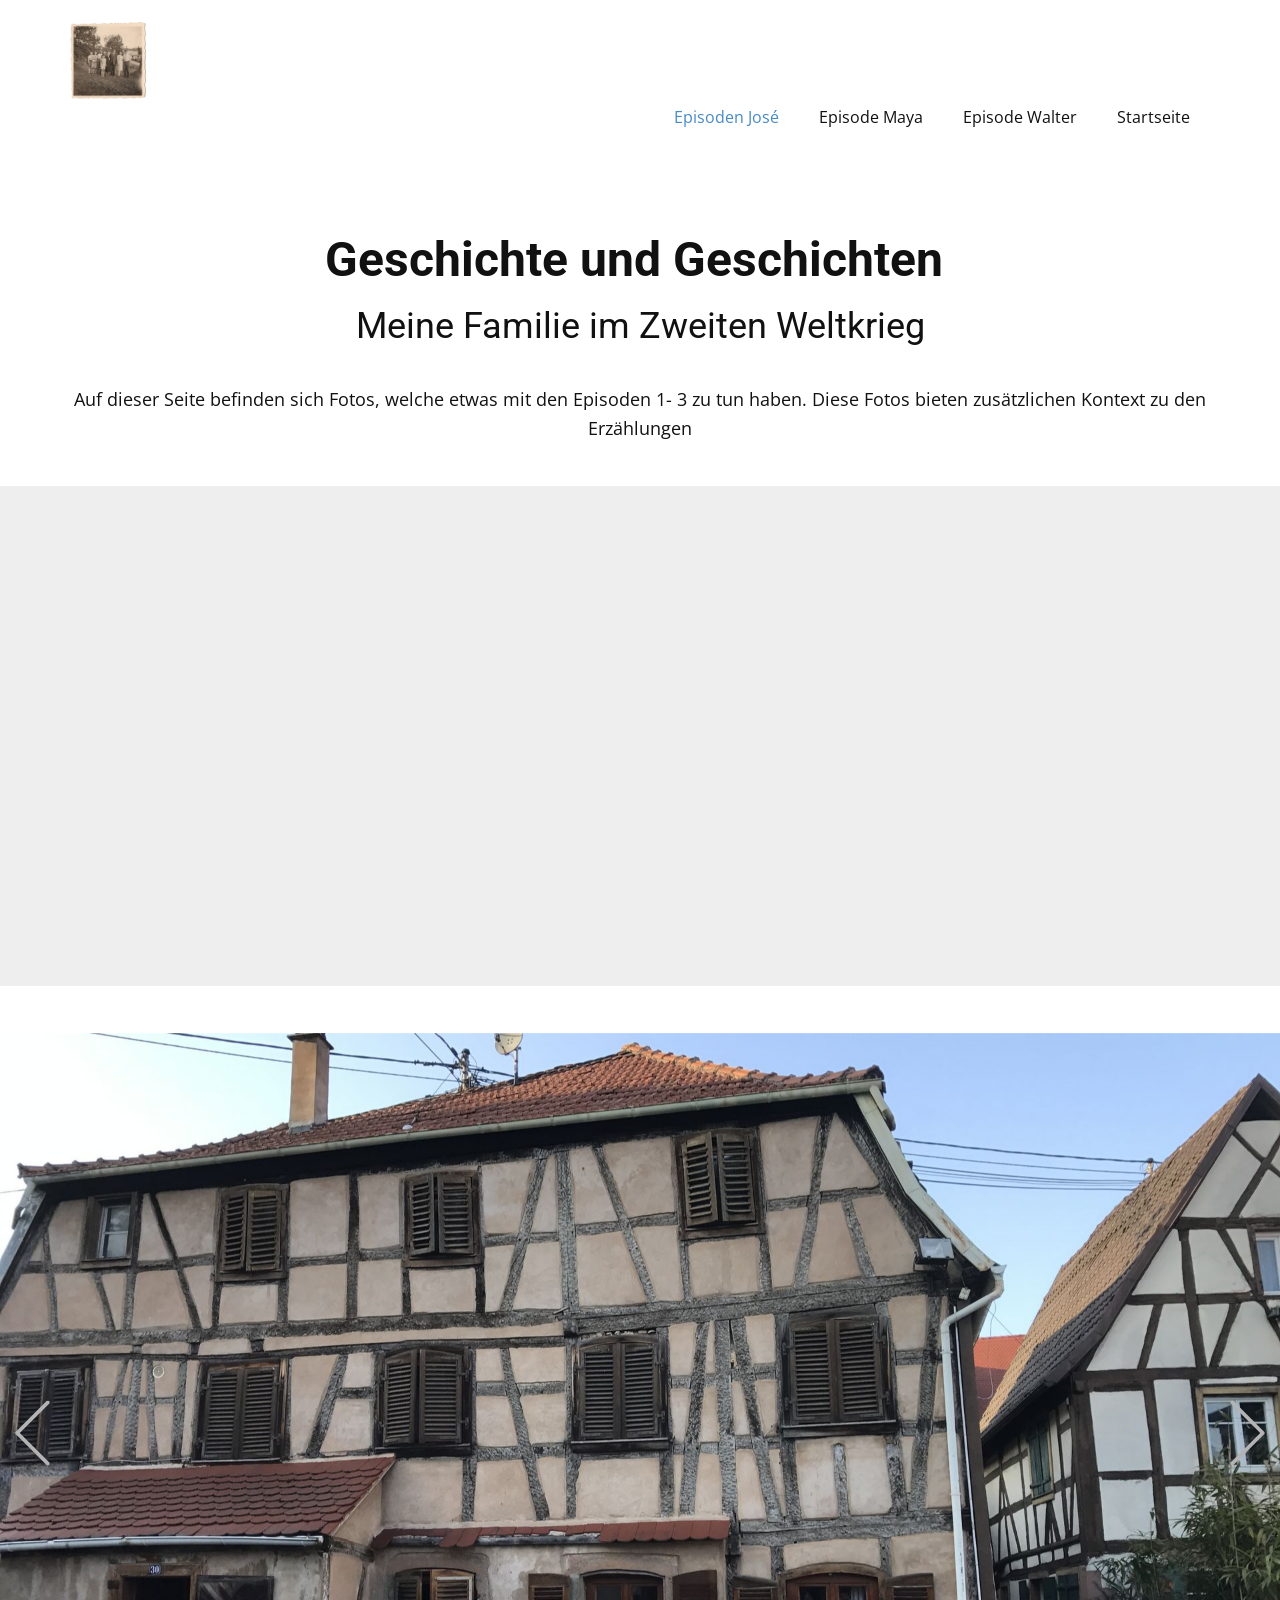
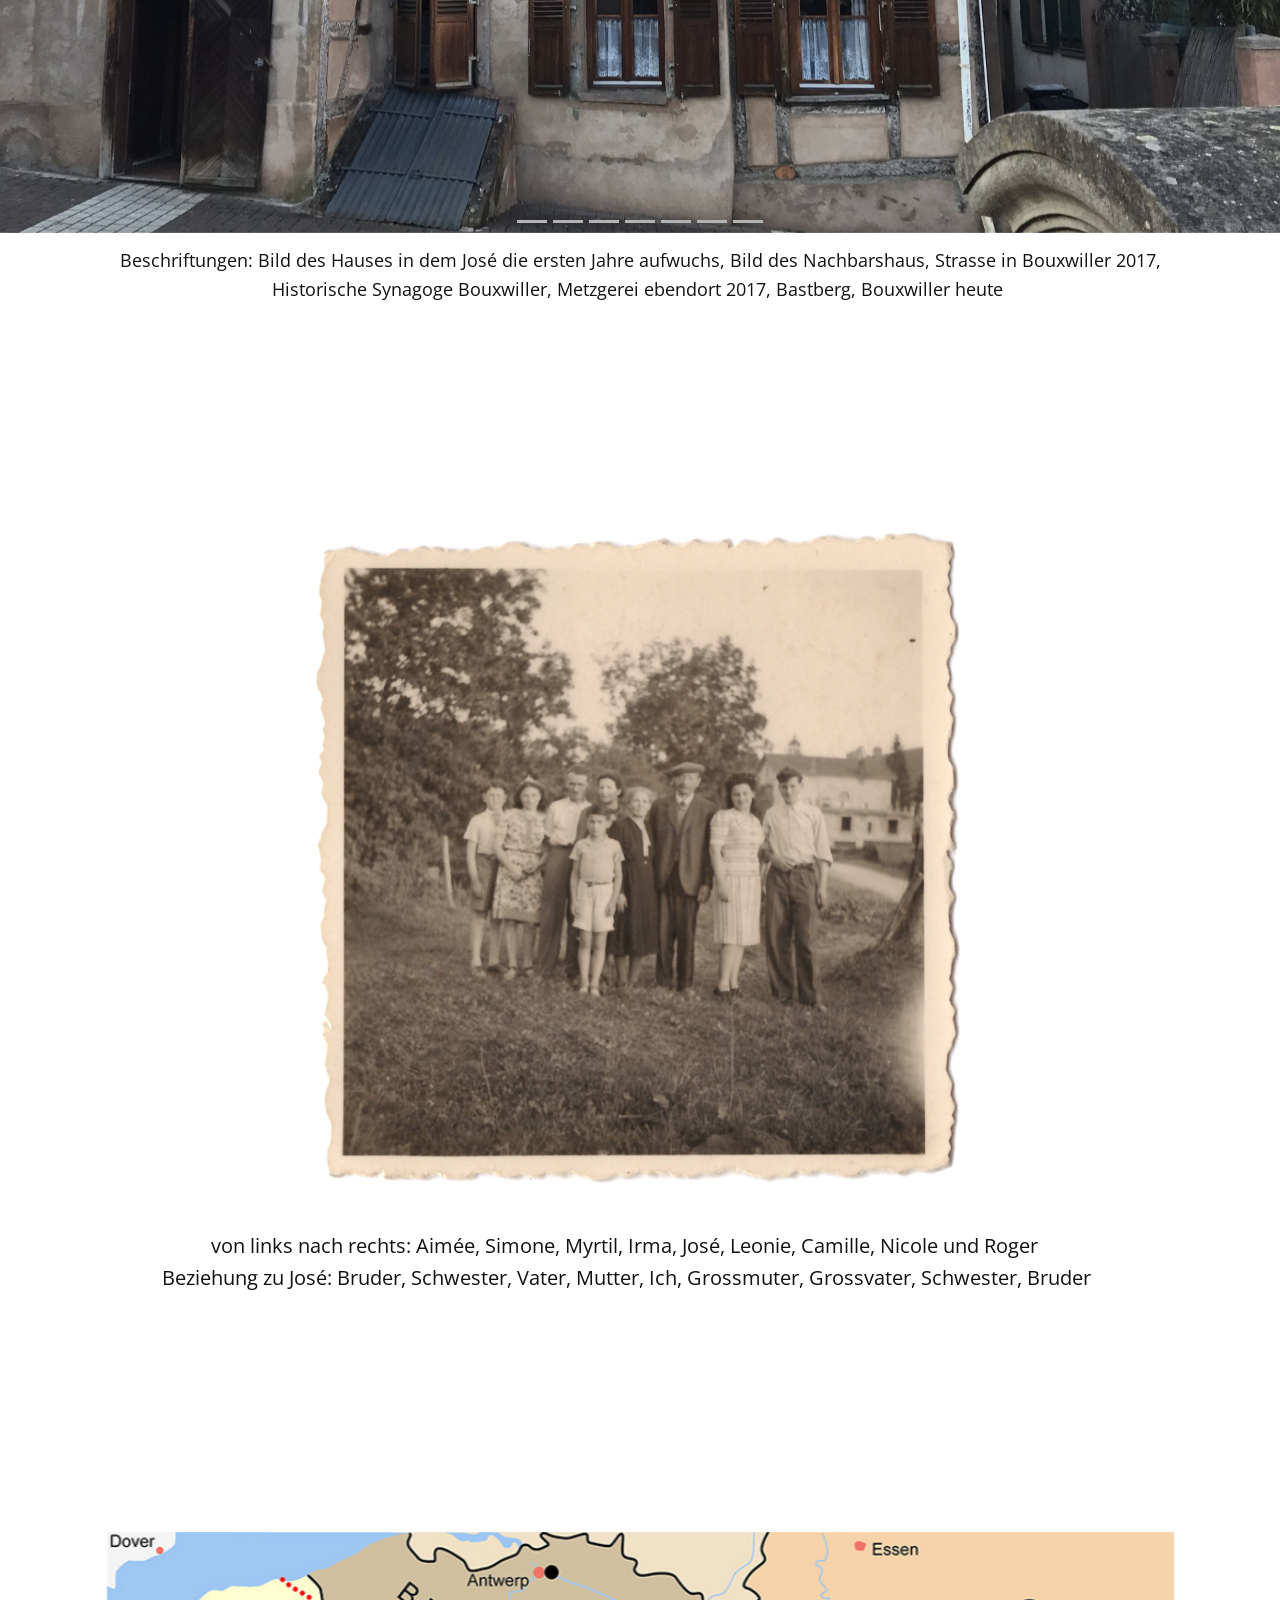
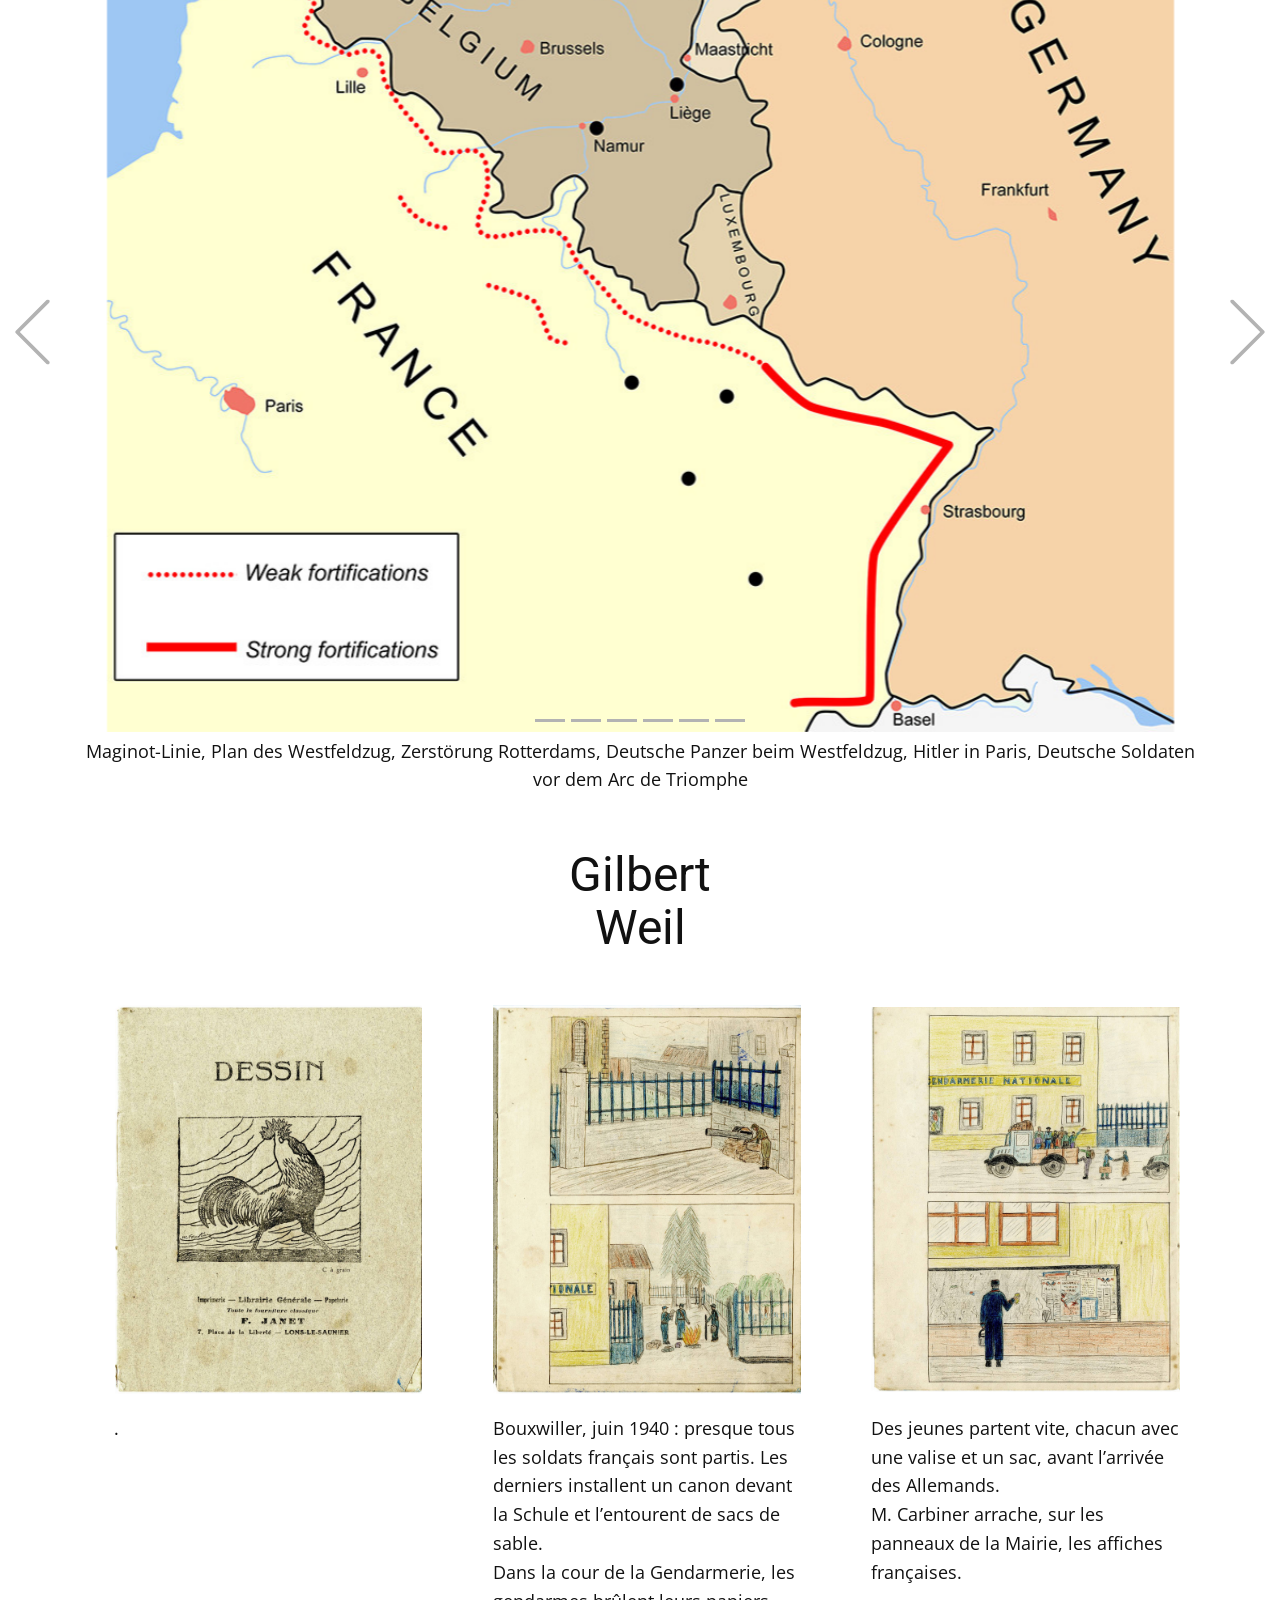
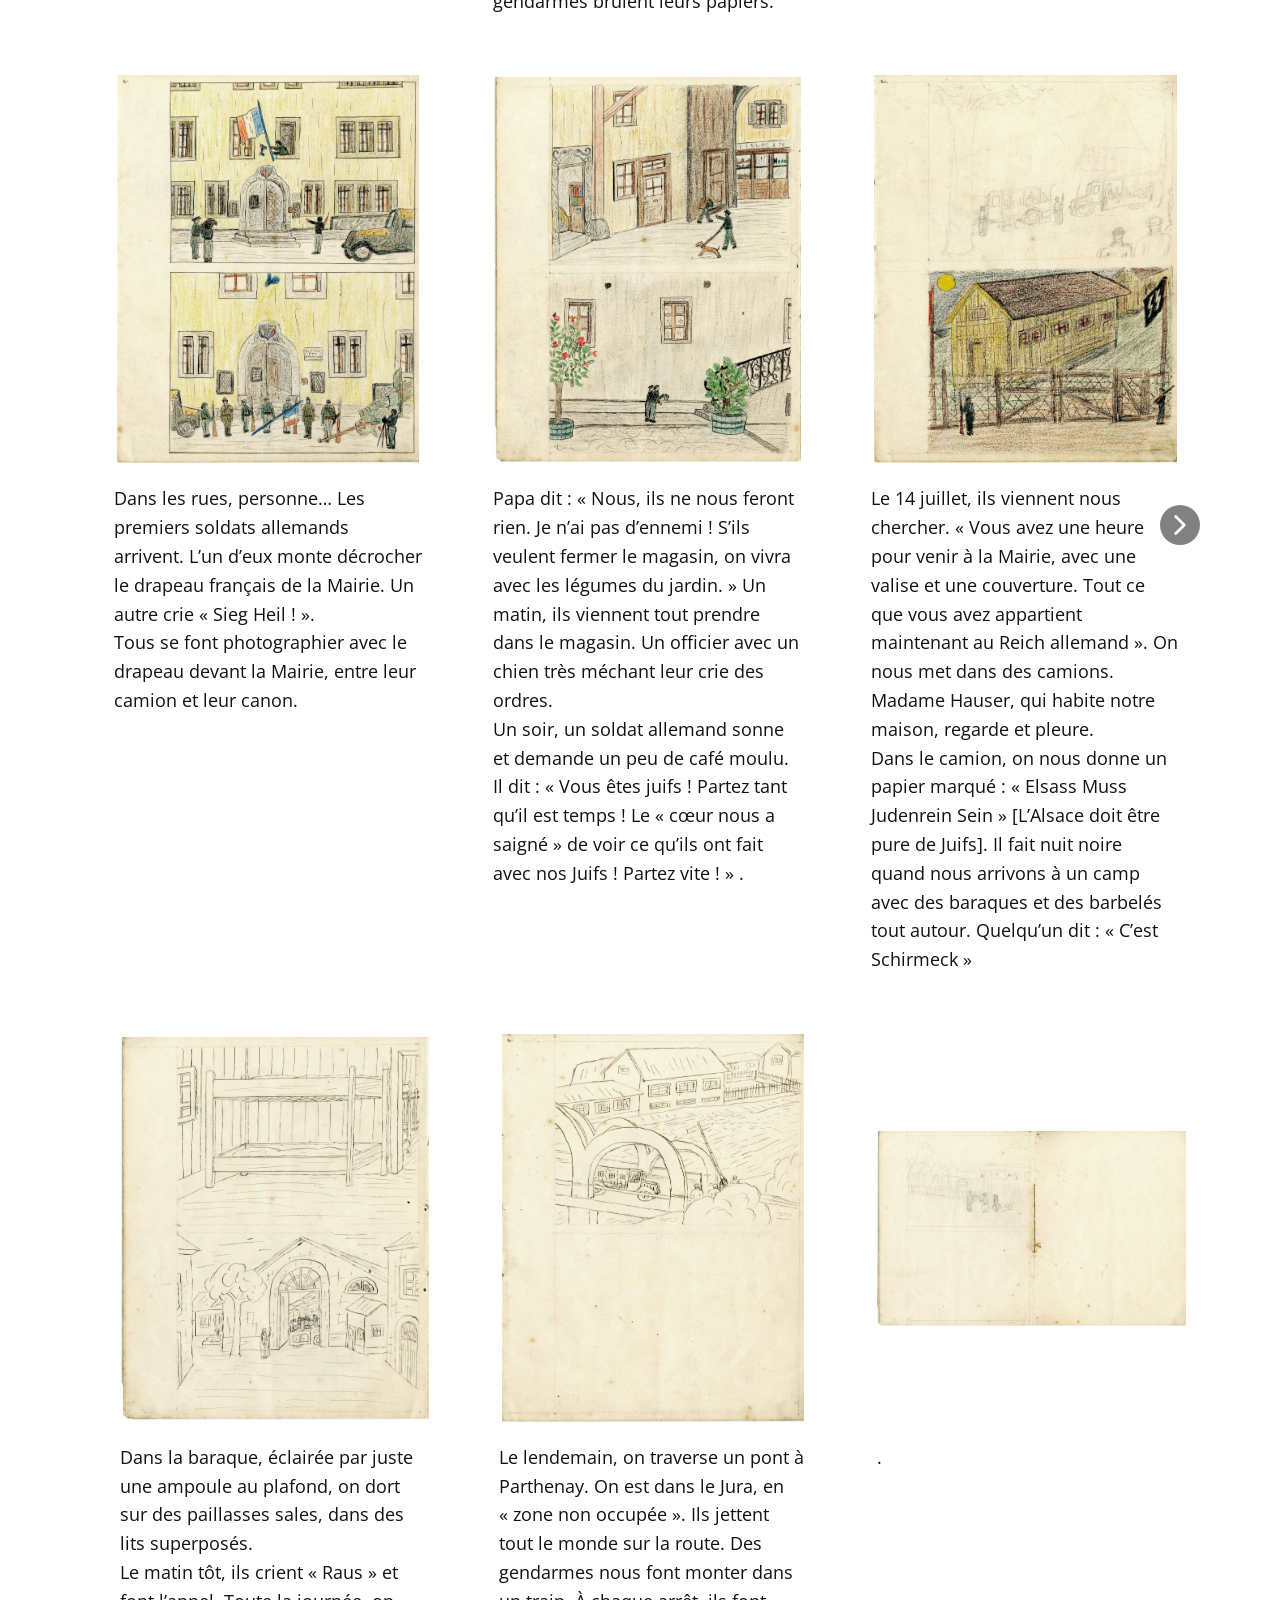
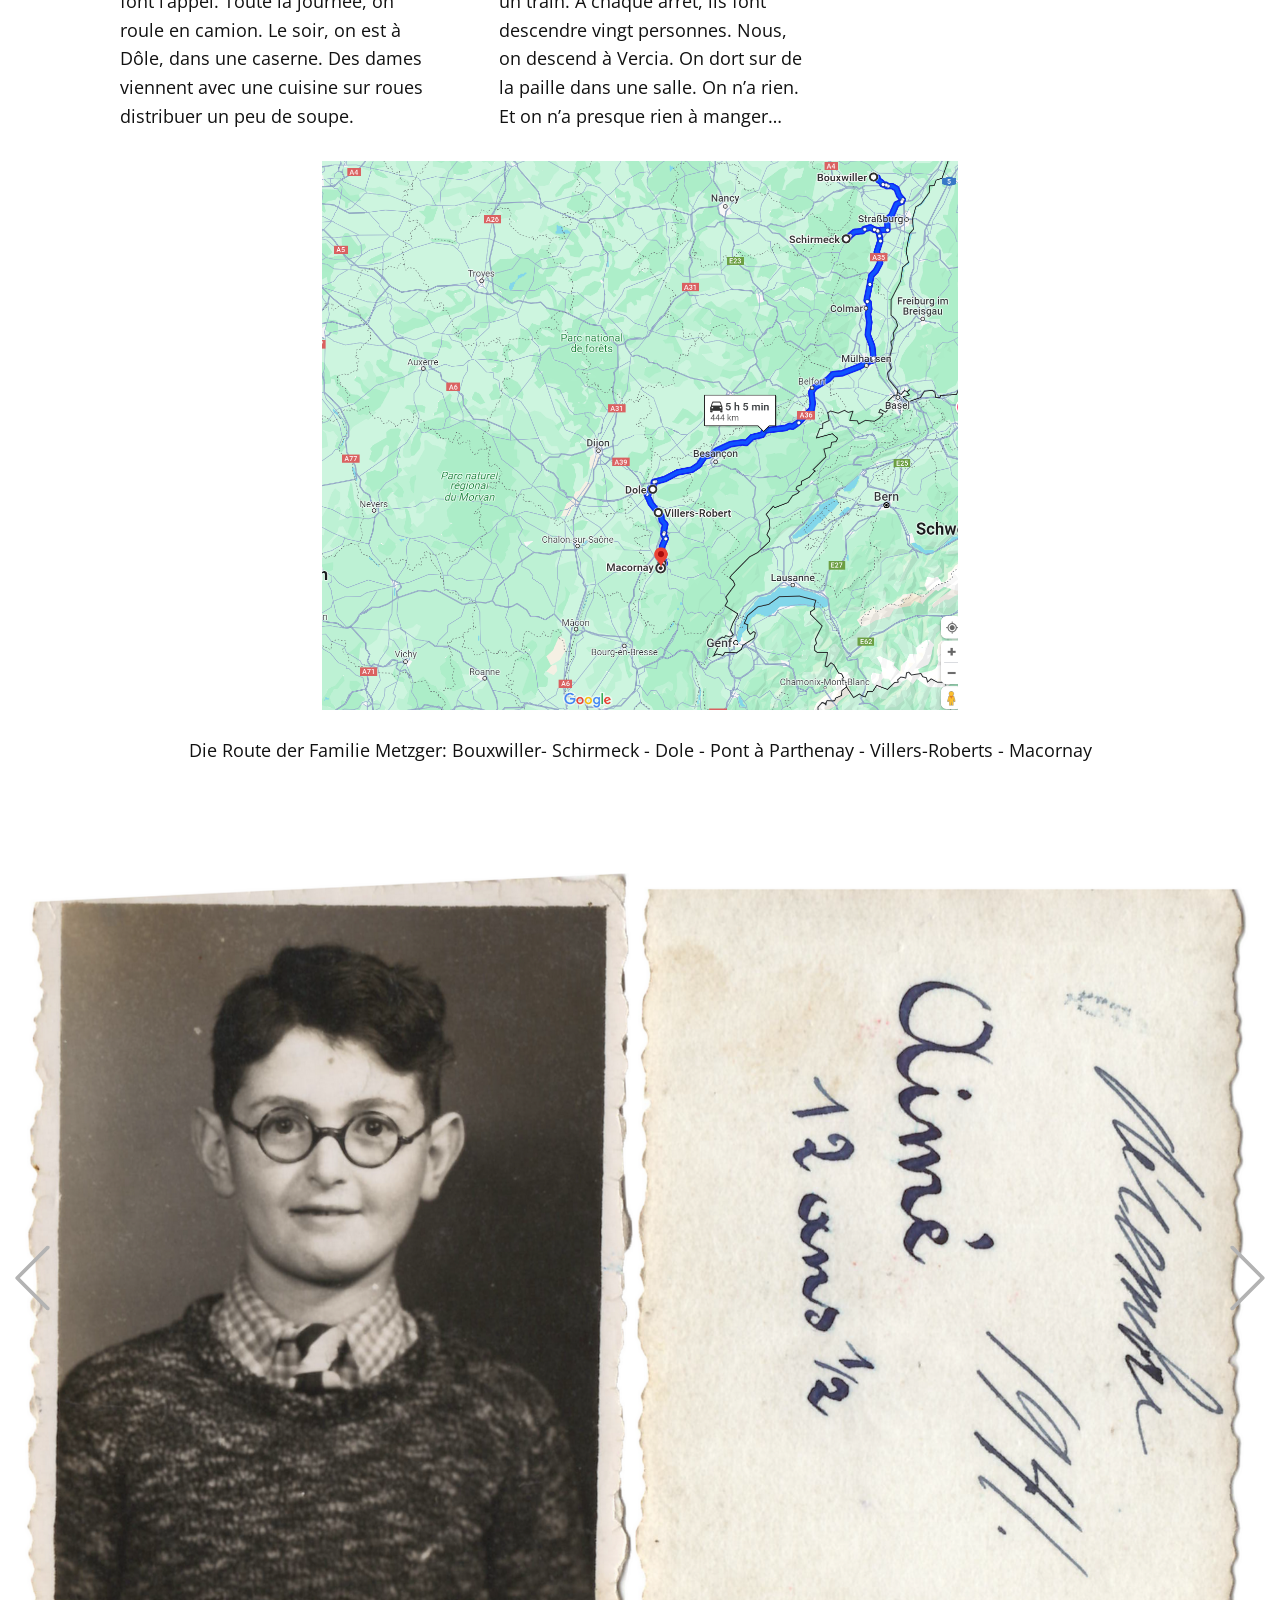
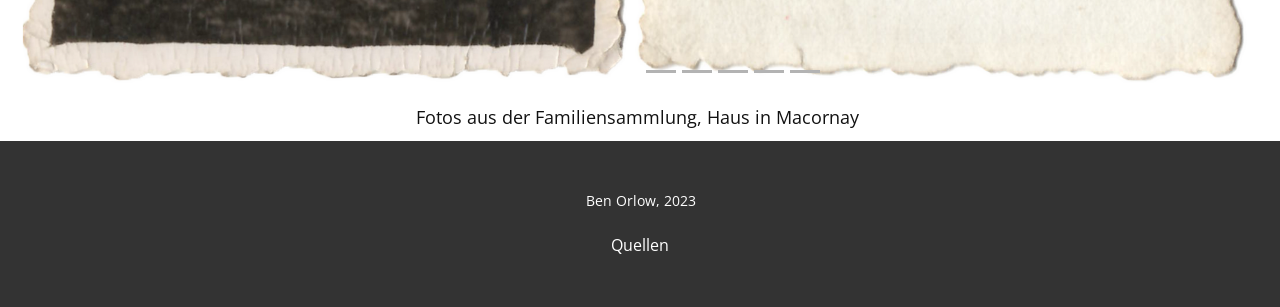
<file: Episoden-José.html>
<!DOCTYPE html>
<html style="font-size: 16px;" lang="de"><head>
    <meta name="viewport" content="width=device-width, initial-scale=1.0">
    <meta charset="utf-8">
    <meta name="keywords" content="">
    <meta name="description" content="">
    <title>Episoden José</title>
    <link rel="stylesheet" href="nicepage.css" media="screen">
<link rel="stylesheet" href="Episoden-José.css" media="screen">
    <script class="u-script" type="text/javascript" src="jquery.js" defer=""></script>
    <script class="u-script" type="text/javascript" src="nicepage.js" defer=""></script>
    <meta name="generator" content="Nicepage 6.0.3, nicepage.com">
    <link rel="icon" href="images/10.1Familie1942.png">
    <link id="u-theme-google-font" rel="stylesheet" href="https://fonts.googleapis.com/css?family=Roboto:100,100i,300,300i,400,400i,500,500i,700,700i,900,900i|Open+Sans:300,300i,400,400i,500,500i,600,600i,700,700i,800,800i">
    
    
    
    
    
    
    
    
    
    
    
    
    
    
    
    
    
    <script type="application/ld+json">{
		"@context": "http://schema.org",
		"@type": "Organization",
		"name": "Index",
		"logo": "/images/10.1Familie1942.png"
}</script>
    <meta name="theme-color" content="#478ac9">
    <meta property="og:title" content="Episoden José">
    <meta property="og:description" content="">
    <meta property="og:type" content="website">
  <meta data-intl-tel-input-cdn-path="intlTelInput/"></head>
  <body data-path-to-root="/" data-include-products="false" class="u-body u-xl-mode" data-lang="de"><header class="u-clearfix u-header u-header" id="sec-02b7"><div class="u-clearfix u-sheet u-sheet-1">
        <a href="/Startseite.html" class="u-image u-logo u-image-1" data-image-width="1405" data-image-height="1417" title="Startseite">
          <img src="/images/10.1Familie1942.png" class="u-logo-image u-logo-image-1">
        </a>
        <nav class="u-menu u-menu-one-level u-offcanvas u-menu-1">
          <div class="menu-collapse" style="font-size: 1rem; letter-spacing: 0px;">
            <a class="u-button-style u-custom-left-right-menu-spacing u-custom-padding-bottom u-custom-top-bottom-menu-spacing u-nav-link u-text-active-palette-1-base u-text-hover-palette-2-base" href="#">
              <svg class="u-svg-link" viewBox="0 0 24 24"><use xmlns:xlink="http://www.w3.org/1999/xlink" xlink:href="#menu-hamburger"></use></svg>
              <svg class="u-svg-content" version="1.1" id="menu-hamburger" viewBox="0 0 16 16" x="0px" y="0px" xmlns:xlink="http://www.w3.org/1999/xlink" xmlns="http://www.w3.org/2000/svg"><g><rect y="1" width="16" height="2"></rect><rect y="7" width="16" height="2"></rect><rect y="13" width="16" height="2"></rect>
</g></svg>
            </a>
          </div>
          <div class="u-custom-menu u-nav-container">
            <ul class="u-nav u-unstyled u-nav-1"><li class="u-nav-item"><a class="u-button-style u-nav-link u-text-active-palette-1-base u-text-hover-palette-2-base" href="/Episoden-José.html" style="padding: 10px 20px;">Episoden José</a>
</li><li class="u-nav-item"><a class="u-button-style u-nav-link u-text-active-palette-1-base u-text-hover-palette-2-base" href="/Episode-Maya.html" style="padding: 10px 20px;">Episode Maya</a>
</li><li class="u-nav-item"><a class="u-button-style u-nav-link u-text-active-palette-1-base u-text-hover-palette-2-base" href="/Episode-Walter.html" style="padding: 10px 20px;">Episode Walter</a>
</li><li class="u-nav-item"><a class="u-button-style u-nav-link u-text-active-palette-1-base u-text-hover-palette-2-base" href="/Startseite.html" style="padding: 10px 20px;">Startseite</a>
</li></ul>
          </div>
          <div class="u-custom-menu u-nav-container-collapse">
            <div class="u-black u-container-style u-inner-container-layout u-opacity u-opacity-95 u-sidenav">
              <div class="u-inner-container-layout u-sidenav-overflow">
                <div class="u-menu-close"></div>
                <ul class="u-align-center u-nav u-popupmenu-items u-unstyled u-nav-2"><li class="u-nav-item"><a class="u-button-style u-nav-link" href="/Episoden-José.html">Episoden José</a>
</li><li class="u-nav-item"><a class="u-button-style u-nav-link" href="/Episode-Maya.html">Episode Maya</a>
</li><li class="u-nav-item"><a class="u-button-style u-nav-link" href="/Episode-Walter.html">Episode Walter</a>
</li><li class="u-nav-item"><a class="u-button-style u-nav-link" href="/Startseite.html">Startseite</a>
</li></ul>
              </div>
            </div>
            <div class="u-black u-menu-overlay u-opacity u-opacity-70"></div>
          </div>
        </nav>
        <h1 class="u-align-center u-text u-text-default u-text-1">Geschichte und Geschichten&nbsp;</h1>
        <h2 class="u-align-center u-text u-text-default u-text-2">Meine Familie im Zweiten Weltkrieg</h2>
      </div></header>
    <section class="u-clearfix u-section-1" id="sec-6cd5">
      <div class="u-clearfix u-sheet u-sheet-1">
        <p class="u-align-center u-text u-text-default u-text-1">Auf dieser Seite befinden sich Fotos, welche etwas mit den Episoden 1- 3 zu tun haben. Diese Fotos bieten zusätzlichen Kontext zu den Erzählungen</p>
      </div>
    </section>
    <section class="u-clearfix u-grey-light-2 u-typography-custom-page-typography-12--Map u-section-2" id="sec-342a">
      <div class="u-expanded u-grey-light-2 u-map">
        <div class="embed-responsive">
          <iframe class="embed-responsive-item" src="https://www.google.com/maps/embed?pb=!1m18!1m12!1m3!1d42036.86420417187!2d7.425257794958962!3d48.814260609282734!2m3!1f0!2f0!3f0!3m2!1i1024!2i768!4f13.1!3m3!1m2!1s0x479698cbdcfa87c1%3A0x2ad52f25513df7da!2s67330%20Bouxwiller%2C%20Frankreich!5e0!3m2!1sde!2sch!4v1702660631521!5m2!1sde!2sch" data-map="[base64]"></iframe>
        </div>
      </div>
    </section>
    <section class="u-clearfix u-section-3" id="sec-5625">
      <div class="u-clearfix u-sheet u-sheet-1"></div>
    </section>
    <section class="u-carousel u-slide u-block-17e5-1" id="carousel-886e" data-interval="5000" data-u-ride="carousel">
      <ol class="u-absolute-hcenter u-carousel-indicators u-block-17e5-2">
        <li data-u-target="#carousel-886e" class="u-active u-grey-30" data-u-slide-to="0"></li>
        <li data-u-target="#carousel-886e" class="u-grey-30" data-u-slide-to="1"></li>
        <li data-u-target="#carousel-886e" class="u-grey-30" data-u-slide-to="2"></li>
        <li data-u-target="#carousel-886e" class="u-grey-30" data-u-slide-to="3"></li>
        <li data-u-target="#carousel-886e" class="u-grey-30" data-u-slide-to="4"></li>
        <li data-u-target="#carousel-886e" class="u-grey-30" data-u-slide-to="5"></li>
        <li data-u-target="#carousel-886e" class="u-grey-30" data-u-slide-to="6"></li>
      </ol>
      <div class="u-carousel-inner" role="listbox">
        <div class="u-active u-align-center u-carousel-item u-clearfix u-image u-section-4-1" src="" data-image-width="4032" data-image-height="3024">
          <div class="u-clearfix u-sheet u-sheet-1"></div>
        </div>
        <div class="u-align-center u-carousel-item u-clearfix u-image u-image-contain u-section-4-2" src="" data-image-width="4032" data-image-height="3024">
          <div class="u-clearfix u-sheet u-sheet-1"></div>
        </div>
        <div class="u-align-center u-carousel-item u-clearfix u-image u-section-4-3" src="" data-image-width="4032" data-image-height="3024">
          <div class="u-clearfix u-sheet u-sheet-1"></div>
        </div>
        <div class="u-align-center u-carousel-item u-clearfix u-image u-image-contain u-section-4-4" src="" data-image-width="2268" data-image-height="4032">
          <div class="u-clearfix u-sheet u-sheet-1"></div>
        </div>
        <div class="u-align-center u-carousel-item u-clearfix u-image u-section-4-5" src="" data-image-width="4032" data-image-height="2268">
          <div class="u-clearfix u-sheet u-sheet-1"></div>
        </div>
        <div class="u-align-center u-carousel-item u-clearfix u-image u-section-4-6" src="" data-image-width="750" data-image-height="500">
          <div class="u-clearfix u-sheet u-sheet-1"></div>
        </div>
        <div class="u-align-center u-carousel-item u-clearfix u-image u-section-4-7" src="" data-image-width="660" data-image-height="440">
          <div class="u-clearfix u-sheet u-sheet-1"></div>
        </div>
      </div>
      <a class="u-absolute-vcenter u-carousel-control u-carousel-control-prev u-text-grey-30 u-block-17e5-3" href="#carousel-886e" role="button" data-u-slide="prev">
        <span aria-hidden="true">
          <svg class="u-svg-link" viewBox="0 0 477.175 477.175"><path d="M145.188,238.575l215.5-215.5c5.3-5.3,5.3-13.8,0-19.1s-13.8-5.3-19.1,0l-225.1,225.1c-5.3,5.3-5.3,13.8,0,19.1l225.1,225
                    c2.6,2.6,6.1,4,9.5,4s6.9-1.3,9.5-4c5.3-5.3,5.3-13.8,0-19.1L145.188,238.575z"></path></svg>
        </span>
        <span class="sr-only">Previous</span>
      </a>
      <a class="u-absolute-vcenter u-carousel-control u-carousel-control-next u-text-grey-30 u-block-17e5-4" href="#carousel-886e" role="button" data-u-slide="next">
        <span aria-hidden="true">
          <svg class="u-svg-link" viewBox="0 0 477.175 477.175"><path d="M360.731,229.075l-225.1-225.1c-5.3-5.3-13.8-5.3-19.1,0s-5.3,13.8,0,19.1l215.5,215.5l-215.5,215.5
                    c-5.3,5.3-5.3,13.8,0,19.1c2.6,2.6,6.1,4,9.5,4c3.4,0,6.9-1.3,9.5-4l225.1-225.1C365.931,242.875,365.931,234.275,360.731,229.075z"></path></svg>
        </span>
        <span class="sr-only">Weiter</span>
      </a>
    </section>
    <section class="u-clearfix u-section-5" id="sec-96a8">
      <div class="u-clearfix u-sheet u-sheet-1">
        <p class="u-align-center u-text u-text-default u-text-1">Beschriftungen:&nbsp;Bild des Hauses in dem José die ersten Jahre aufwuchs, Bild des Nachbarshaus, Strasse in Bouxwiller 2017, Historische Synagoge Bouxwiller, Metzgerei ebendort 2017, Bastberg, Bouxwiller heute&nbsp;</p>
      </div>
    </section>
    <section class="u-clearfix u-section-6" id="sec-a41c">
      <div class="u-clearfix u-sheet u-sheet-1"></div>
    </section>
    <section class="u-clearfix u-section-7" id="sec-da00">
      <div class="u-clearfix u-sheet u-sheet-1">
        <img class="u-align-center u-image u-image-contain u-image-default u-image-1" src="/images/10.1Familie1942.png" alt="" data-image-width="1405" data-image-height="1417">
      </div>
    </section>
    <section class="u-clearfix u-section-8" id="sec-7576">
      <div class="u-clearfix u-sheet u-sheet-1">
        <p class="u-align-center u-text u-text-default u-text-1">von links nach rechts: Aimée, Simone, Myrtil, Irma, José, Leonie, Camille, Nicole und Roger<br>&nbsp;Beziehung zu José: Bruder, Schwester, Vater, Mutter, Ich, Grossmuter, Grossvater, Schwester, Bruder
        </p>
      </div>
    </section>
    <section class="u-carousel u-slide u-block-e17b-1" id="carousel-248b" data-interval="5000" data-u-ride="carousel">
      <ol class="u-absolute-hcenter u-carousel-indicators u-block-e17b-2">
        <li data-u-target="#carousel-248b" class="u-active u-grey-30" data-u-slide-to="0"></li>
        <li data-u-target="#carousel-248b" class="u-grey-30" data-u-slide-to="1"></li>
        <li data-u-target="#carousel-248b" class="u-grey-30" data-u-slide-to="2"></li>
        <li data-u-target="#carousel-248b" class="u-grey-30" data-u-slide-to="3"></li>
        <li data-u-target="#carousel-248b" class="u-grey-30" data-u-slide-to="4"></li>
        <li data-u-target="#carousel-248b" class="u-grey-30" data-u-slide-to="5"></li>
      </ol>
      <div class="u-carousel-inner" role="listbox">
        <div class="u-active u-align-center u-carousel-item u-clearfix u-image u-image-contain u-section-9-1" src="" data-image-width="1000" data-image-height="750">
          <div class="u-clearfix u-sheet u-sheet-1"></div>
        </div>
        <div class="u-align-center u-carousel-item u-clearfix u-image u-image-contain u-section-9-2" src="" data-image-width="544" data-image-height="472">
          <div class="u-clearfix u-sheet u-sheet-1"></div>
        </div>
        <div class="u-align-center u-carousel-item u-clearfix u-image u-image-contain u-section-9-3" src="" data-image-width="1280" data-image-height="720">
          <div class="u-clearfix u-sheet u-sheet-1"></div>
        </div>
        <div class="u-align-center u-carousel-item u-clearfix u-image u-image-contain u-section-9-4" src="" data-image-width="1200" data-image-height="675">
          <div class="u-clearfix u-sheet u-sheet-1"></div>
        </div>
        <div class="u-align-center u-carousel-item u-clearfix u-image u-section-9-5" src="" data-image-width="1600" data-image-height="900">
          <div class="u-clearfix u-sheet u-sheet-1"></div>
        </div>
        <div class="u-align-center u-carousel-item u-clearfix u-image u-image-contain u-section-9-6" src="" data-image-width="700" data-image-height="440">
          <div class="u-clearfix u-sheet u-sheet-1"></div>
        </div>
      </div>
      <a class="u-absolute-vcenter u-carousel-control u-carousel-control-prev u-text-grey-30 u-block-e17b-3" href="#carousel-248b" role="button" data-u-slide="prev">
        <span aria-hidden="true">
          <svg class="u-svg-link" viewBox="0 0 477.175 477.175"><path d="M145.188,238.575l215.5-215.5c5.3-5.3,5.3-13.8,0-19.1s-13.8-5.3-19.1,0l-225.1,225.1c-5.3,5.3-5.3,13.8,0,19.1l225.1,225
                    c2.6,2.6,6.1,4,9.5,4s6.9-1.3,9.5-4c5.3-5.3,5.3-13.8,0-19.1L145.188,238.575z"></path></svg>
        </span>
        <span class="sr-only">Previous</span>
      </a>
      <a class="u-absolute-vcenter u-carousel-control u-carousel-control-next u-text-grey-30 u-block-e17b-4" href="#carousel-248b" role="button" data-u-slide="next">
        <span aria-hidden="true">
          <svg class="u-svg-link" viewBox="0 0 477.175 477.175"><path d="M360.731,229.075l-225.1-225.1c-5.3-5.3-13.8-5.3-19.1,0s-5.3,13.8,0,19.1l215.5,215.5l-215.5,215.5
                    c-5.3,5.3-5.3,13.8,0,19.1c2.6,2.6,6.1,4,9.5,4c3.4,0,6.9-1.3,9.5-4l225.1-225.1C365.931,242.875,365.931,234.275,360.731,229.075z"></path></svg>
        </span>
        <span class="sr-only">Weiter</span>
      </a>
    </section>
    <section class="u-clearfix u-section-10" id="sec-d922">
      <div class="u-clearfix u-sheet u-sheet-1">
        <p class="u-align-center u-text u-text-default u-text-1">Maginot-Linie, Plan des Westfeldzug, Zerstörung Rotterdams, Deutsche Panzer beim Westfeldzug, Hitler in Paris, Deutsche Soldaten vor dem Arc de Triomphe</p>
      </div>
    </section>
    <section class="u-align-center u-clearfix u-section-11" id="sec-a17a">
      <div class="u-clearfix u-sheet u-sheet-1">
        <h2 class="u-text u-text-1">Gilbert Weil</h2>
        <div class="custom-expanded u-layout-horizontal u-list u-list-1">
          <div class="u-repeater u-repeater-1">
            <div class="u-align-left u-container-style u-list-item u-repeater-item">
              <div class="u-container-layout u-similar-container u-container-layout-1">
                <img class="u-expanded-width u-image u-image-contain u-image-default u-image-1" alt="" data-image-width="1920" data-image-height="2432" src="/images/1.jpg">
                <p class="u-text u-text-2">.</p>
              </div>
            </div>
            <div class="u-align-left u-container-style u-list-item u-repeater-item">
              <div class="u-container-layout u-similar-container u-container-layout-2">
                <img class="u-expanded-width u-image u-image-contain u-image-default u-image-2" alt="" data-image-width="1920" data-image-height="2432" src="/images/2.jpg">
                <p class="u-text u-text-3"> Bouxwiller, juin 1940 : presque tous les soldats français sont partis. Les derniers installent un canon devant la&nbsp;Schule&nbsp;et l’entourent de sacs de sable.<br>Dans la cour de la Gendarmerie, les gendarmes brûlent leurs papiers.
                </p>
              </div>
            </div>
            <div class="u-align-left u-container-style u-list-item u-repeater-item">
              <div class="u-container-layout u-similar-container u-container-layout-3">
                <img class="u-expanded-width u-image u-image-contain u-image-default u-image-3" alt="" data-image-width="1920" data-image-height="2393" src="/images/3.jpg">
                <p class="u-text u-text-4">Des jeunes partent vite, chacun avec une valise et un sac, avant l’arrivée des Allemands.<br>M. Carbiner arrache, sur les panneaux de la Mairie, les affiches françaises.
                </p>
              </div>
            </div>
            <div class="u-align-left u-container-style u-list-item u-repeater-item">
              <div class="u-container-layout u-similar-container u-container-layout-4">
                <img class="u-expanded-width u-image u-image-contain u-image-default u-image-4" alt="" data-image-width="150" data-image-height="73" src="/images/weiss-25.png">
                <p class="u-text u-text-5">.</p>
              </div>
            </div>
          </div>
          <a class="u-gallery-nav u-gallery-nav-prev u-icon-rectangle u-opacity u-opacity-70 u-spacing-10 u-text-white u-gallery-nav-1" href="#" role="button">
            <span aria-hidden="true">
              <svg viewBox="0 0 451.847 451.847"><path d="M97.141,225.92c0-8.095,3.091-16.192,9.259-22.366L300.689,9.27c12.359-12.359,32.397-12.359,44.751,0
c12.354,12.354,12.354,32.388,0,44.748L173.525,225.92l171.903,171.909c12.354,12.354,12.354,32.391,0,44.744
c-12.354,12.365-32.386,12.365-44.745,0l-194.29-194.281C100.226,242.115,97.141,234.018,97.141,225.92z"></path></svg>
            </span>
            <span class="sr-only">
              <svg viewBox="0 0 451.847 451.847"><path d="M97.141,225.92c0-8.095,3.091-16.192,9.259-22.366L300.689,9.27c12.359-12.359,32.397-12.359,44.751,0
c12.354,12.354,12.354,32.388,0,44.748L173.525,225.92l171.903,171.909c12.354,12.354,12.354,32.391,0,44.744
c-12.354,12.365-32.386,12.365-44.745,0l-194.29-194.281C100.226,242.115,97.141,234.018,97.141,225.92z"></path></svg>
            </span>
          </a>
          <a class="u-absolute-vcenter u-gallery-nav u-gallery-nav-next u-icon-rectangle u-opacity u-opacity-70 u-spacing-10 u-text-white u-gallery-nav-2" href="#" role="button">
            <span aria-hidden="true">
              <svg viewBox="0 0 451.846 451.847"><path d="M345.441,248.292L151.154,442.573c-12.359,12.365-32.397,12.365-44.75,0c-12.354-12.354-12.354-32.391,0-44.744
L278.318,225.92L106.409,54.017c-12.354-12.359-12.354-32.394,0-44.748c12.354-12.359,32.391-12.359,44.75,0l194.287,194.284
c6.177,6.18,9.262,14.271,9.262,22.366C354.708,234.018,351.617,242.115,345.441,248.292z"></path></svg>
            </span>
            <span class="sr-only">
              <svg viewBox="0 0 451.846 451.847"><path d="M345.441,248.292L151.154,442.573c-12.359,12.365-32.397,12.365-44.75,0c-12.354-12.354-12.354-32.391,0-44.744
L278.318,225.92L106.409,54.017c-12.354-12.359-12.354-32.394,0-44.748c12.354-12.359,32.391-12.359,44.75,0l194.287,194.284
c6.177,6.18,9.262,14.271,9.262,22.366C354.708,234.018,351.617,242.115,345.441,248.292z"></path></svg>
            </span>
          </a>
        </div>
        <div class="custom-expanded u-layout-horizontal u-list u-list-2">
          <div class="u-repeater u-repeater-2">
            <div class="u-align-left u-container-style u-list-item u-repeater-item">
              <div class="u-container-layout u-similar-container u-container-layout-5">
                <img class="u-expanded-width u-image u-image-contain u-image-default u-image-5" alt="" data-image-width="1920" data-image-height="2472" src="/images/4.jpg">
                <p class="u-text u-text-6"> Dans les rues, personne… Les premiers soldats allemands arrivent. L’un d’eux monte décrocher le drapeau français de la Mairie. Un autre crie «&nbsp;Sieg Heil !&nbsp;».<br>Tous se font photographier avec le drapeau devant la Mairie, entre leur camion et leur canon.
                </p>
              </div>
            </div>
            <div class="u-align-left u-container-style u-list-item u-repeater-item">
              <div class="u-container-layout u-similar-container u-container-layout-6">
                <img class="u-expanded-width u-image u-image-contain u-image-default u-image-6" alt="" data-image-width="1920" data-image-height="2397" src="/images/5.jpg">
                <p class="u-text u-text-7"> Papa dit : «&nbsp;Nous, ils ne nous feront rien. Je n’ai pas d’ennemi ! S’ils veulent fermer le magasin, on vivra avec les légumes du jardin.&nbsp;» Un matin, ils viennent tout prendre dans le magasin. Un officier avec un chien très méchant leur crie des ordres.<br>Un soir, un soldat allemand sonne et demande un peu de café moulu. Il dit : «&nbsp;Vous êtes juifs ! Partez tant qu’il est temps ! Le «&nbsp;cœur nous a saigné&nbsp;» de voir ce qu’ils ont fait avec nos Juifs ! Partez vite !&nbsp;» .
                </p>
              </div>
            </div>
            <div class="u-align-left u-container-style u-list-item u-repeater-item">
              <div class="u-container-layout u-similar-container u-container-layout-7">
                <img class="u-expanded-width u-image u-image-contain u-image-default u-image-7" alt="" data-image-width="1920" data-image-height="2468" src="/images/6.jpg">
                <p class="u-text u-text-8"> Le 14 juillet, ils viennent nous chercher. «&nbsp;Vous avez une heure pour venir à la Mairie, avec une valise et une couverture. Tout ce que vous avez appartient maintenant au Reich allemand&nbsp;». On nous met dans des camions. Madame Hauser, qui habite notre maison, regarde et pleure.<br>Dans le camion, on nous donne un papier marqué : «&nbsp;Elsass Muss Judenrein Sein&nbsp;» [L’Alsace doit être pure de Juifs]. Il fait nuit noire quand nous arrivons à un camp avec des baraques et des barbelés tout autour. Quelqu’un dit : «&nbsp;C’est Schirmeck&nbsp;»
                </p>
              </div>
            </div>
            <div class="u-align-left u-container-style u-list-item u-repeater-item">
              <div class="u-container-layout u-similar-container u-container-layout-8">
                <img class="u-expanded-width u-image u-image-contain u-image-default u-image-8" alt="" data-image-width="49" data-image-height="24" src="/images/weiss.png">
                <p class="u-text u-text-9">.</p>
              </div>
            </div>
          </div>
          <a class="u-gallery-nav u-gallery-nav-prev u-grey-70 u-icon-circle u-opacity u-opacity-70 u-spacing-10 u-text-white u-gallery-nav-3" href="#" role="button">
            <span aria-hidden="true">
              <svg viewBox="0 0 451.847 451.847"><path d="M97.141,225.92c0-8.095,3.091-16.192,9.259-22.366L300.689,9.27c12.359-12.359,32.397-12.359,44.751,0
c12.354,12.354,12.354,32.388,0,44.748L173.525,225.92l171.903,171.909c12.354,12.354,12.354,32.391,0,44.744
c-12.354,12.365-32.386,12.365-44.745,0l-194.29-194.281C100.226,242.115,97.141,234.018,97.141,225.92z"></path></svg>
            </span>
            <span class="sr-only">
              <svg viewBox="0 0 451.847 451.847"><path d="M97.141,225.92c0-8.095,3.091-16.192,9.259-22.366L300.689,9.27c12.359-12.359,32.397-12.359,44.751,0
c12.354,12.354,12.354,32.388,0,44.748L173.525,225.92l171.903,171.909c12.354,12.354,12.354,32.391,0,44.744
c-12.354,12.365-32.386,12.365-44.745,0l-194.29-194.281C100.226,242.115,97.141,234.018,97.141,225.92z"></path></svg>
            </span>
          </a>
          <a class="u-absolute-vcenter u-gallery-nav u-gallery-nav-next u-grey-70 u-icon-circle u-opacity u-opacity-70 u-spacing-10 u-text-white u-gallery-nav-4" href="#" role="button">
            <span aria-hidden="true">
              <svg viewBox="0 0 451.846 451.847"><path d="M345.441,248.292L151.154,442.573c-12.359,12.365-32.397,12.365-44.75,0c-12.354-12.354-12.354-32.391,0-44.744
L278.318,225.92L106.409,54.017c-12.354-12.359-12.354-32.394,0-44.748c12.354-12.359,32.391-12.359,44.75,0l194.287,194.284
c6.177,6.18,9.262,14.271,9.262,22.366C354.708,234.018,351.617,242.115,345.441,248.292z"></path></svg>
            </span>
            <span class="sr-only">
              <svg viewBox="0 0 451.846 451.847"><path d="M345.441,248.292L151.154,442.573c-12.359,12.365-32.397,12.365-44.75,0c-12.354-12.354-12.354-32.391,0-44.744
L278.318,225.92L106.409,54.017c-12.354-12.359-12.354-32.394,0-44.748c12.354-12.359,32.391-12.359,44.75,0l194.287,194.284
c6.177,6.18,9.262,14.271,9.262,22.366C354.708,234.018,351.617,242.115,345.441,248.292z"></path></svg>
            </span>
          </a>
        </div>
      </div>
    </section>
    <section class="u-clearfix u-section-12" id="sec-8198">
      <div class="u-clearfix u-sheet u-sheet-1">
        <div class="custom-expanded u-layout-horizontal u-list u-list-1">
          <div class="u-repeater u-repeater-1">
            <div class="u-align-left u-container-style u-list-item u-repeater-item">
              <div class="u-container-layout u-similar-container u-container-layout-1">
                <img class="u-expanded-width u-image u-image-contain u-image-default u-image-1" alt="" data-image-width="1920" data-image-height="2386" src="/images/7.jpg">
                <p class="u-text u-text-1">Dans la baraque, éclairée par juste une ampoule au plafond, on dort sur des paillasses sales, dans des lits superposés.<br>Le matin tôt, ils crient «&nbsp;Raus&nbsp;» et font l’appel. Toute la journée, on roule en camion. Le soir, on est à Dôle, dans une caserne. Des dames viennent avec une cuisine sur roues distribuer un peu de soupe.
                </p>
              </div>
            </div>
            <div class="u-align-left u-container-style u-list-item u-repeater-item">
              <div class="u-container-layout u-similar-container u-container-layout-2">
                <img class="u-expanded-width u-image u-image-contain u-image-default u-image-2" alt="" data-image-width="1920" data-image-height="2480" src="/images/8.jpg">
                <p class="u-text u-text-2">Le lendemain, on traverse un pont à Parthenay. On est dans le Jura, en «&nbsp;zone non occupée&nbsp;». Ils jettent tout le monde sur la route. Des gendarmes nous font monter dans un train. À chaque arrêt, ils font descendre vingt personnes. Nous, on descend à Vercia. On dort sur de la paille dans une salle. On n’a rien. Et on n’a presque rien à manger…</p>
              </div>
            </div>
            <div class="u-align-left u-container-style u-list-item u-repeater-item">
              <div class="u-container-layout u-similar-container u-container-layout-3">
                <img class="u-expanded-width u-image u-image-contain u-image-default u-image-3" alt="" data-image-width="1920" data-image-height="1216" src="/images/9.jpg">
                <p class="u-text u-text-3">.</p>
              </div>
            </div>
            <div class="u-align-left u-container-style u-list-item u-repeater-item">
              <div class="u-container-layout u-similar-container u-container-layout-4">
                <img class="u-expanded-width u-image u-image-contain u-image-default u-image-4" alt="" data-image-width="49" data-image-height="24" src="/images/weiss.png">
                <p class="u-text u-text-4">.</p>
              </div>
            </div>
          </div>
          <a class="u-gallery-nav u-gallery-nav-prev u-icon-rectangle u-opacity u-opacity-70 u-spacing-10 u-text-white u-gallery-nav-1" href="#" role="button">
            <span aria-hidden="true">
              <svg viewBox="0 0 451.847 451.847"><path d="M97.141,225.92c0-8.095,3.091-16.192,9.259-22.366L300.689,9.27c12.359-12.359,32.397-12.359,44.751,0
c12.354,12.354,12.354,32.388,0,44.748L173.525,225.92l171.903,171.909c12.354,12.354,12.354,32.391,0,44.744
c-12.354,12.365-32.386,12.365-44.745,0l-194.29-194.281C100.226,242.115,97.141,234.018,97.141,225.92z"></path></svg>
            </span>
            <span class="sr-only">
              <svg viewBox="0 0 451.847 451.847"><path d="M97.141,225.92c0-8.095,3.091-16.192,9.259-22.366L300.689,9.27c12.359-12.359,32.397-12.359,44.751,0
c12.354,12.354,12.354,32.388,0,44.748L173.525,225.92l171.903,171.909c12.354,12.354,12.354,32.391,0,44.744
c-12.354,12.365-32.386,12.365-44.745,0l-194.29-194.281C100.226,242.115,97.141,234.018,97.141,225.92z"></path></svg>
            </span>
          </a>
          <a class="u-absolute-vcenter u-gallery-nav u-gallery-nav-next u-icon-rectangle u-opacity u-opacity-70 u-spacing-10 u-text-white u-gallery-nav-2" href="#" role="button">
            <span aria-hidden="true">
              <svg viewBox="0 0 451.846 451.847"><path d="M345.441,248.292L151.154,442.573c-12.359,12.365-32.397,12.365-44.75,0c-12.354-12.354-12.354-32.391,0-44.744
L278.318,225.92L106.409,54.017c-12.354-12.359-12.354-32.394,0-44.748c12.354-12.359,32.391-12.359,44.75,0l194.287,194.284
c6.177,6.18,9.262,14.271,9.262,22.366C354.708,234.018,351.617,242.115,345.441,248.292z"></path></svg>
            </span>
            <span class="sr-only">
              <svg viewBox="0 0 451.846 451.847"><path d="M345.441,248.292L151.154,442.573c-12.359,12.365-32.397,12.365-44.75,0c-12.354-12.354-12.354-32.391,0-44.744
L278.318,225.92L106.409,54.017c-12.354-12.359-12.354-32.394,0-44.748c12.354-12.359,32.391-12.359,44.75,0l194.287,194.284
c6.177,6.18,9.262,14.271,9.262,22.366C354.708,234.018,351.617,242.115,345.441,248.292z"></path></svg>
            </span>
          </a>
        </div>
        <img class="u-align-center u-image u-image-default u-image-5" src="/images/19-12-2023_09-51-21.png" alt="" data-image-width="1253" data-image-height="1083">
      </div>
    </section>
    <section class="u-clearfix u-section-13" id="sec-d187">
      <div class="u-clearfix u-sheet u-sheet-1">
        <p class="u-align-center u-text u-text-default u-text-1">Die Route der Familie Metzger: Bouxwiller- Schirmeck - Dole - Pont à Parthenay - Villers-Roberts - Macornay</p>
      </div>
    </section>
    <section class="u-carousel u-slide u-block-13e5-1" id="carousel-9f0f" data-interval="5000" data-u-ride="carousel">
      <ol class="u-carousel-indicators u-block-13e5-5">
        <li data-u-target="#carousel-9f0f" class="u-active u-grey-30" data-u-slide-to="0"></li>
        <li data-u-target="#carousel-9f0f" class="u-grey-30" data-u-slide-to="1"></li>
        <li data-u-target="#carousel-9f0f" class="u-grey-30" data-u-slide-to="2"></li>
        <li data-u-target="#carousel-9f0f" class="u-grey-30" data-u-slide-to="3"></li>
        <li data-u-target="#carousel-9f0f" class="u-grey-30" data-u-slide-to="4"></li>
      </ol>
      <div class="u-carousel-inner" role="listbox">
        <div class="u-active u-align-center u-carousel-item u-clearfix u-image u-image-contain u-section-14-1" src="" data-image-width="2124" data-image-height="1393">
          <div class="u-clearfix u-sheet u-sheet-1"></div>
        </div>
        <div class="u-align-center u-carousel-item u-clearfix u-image u-image-contain u-section-14-2" src="" data-image-width="2816" data-image-height="1417">
          <div class="u-clearfix u-sheet u-sheet-1"></div>
        </div>
        <div class="u-align-center u-carousel-item u-clearfix u-image u-image-contain u-section-14-3" src="" data-image-width="1503" data-image-height="1530">
          <div class="u-clearfix u-sheet u-sheet-1"></div>
        </div>
        <div class="u-align-center u-carousel-item u-clearfix u-image u-image-contain u-section-14-4" src="" data-image-width="3034" data-image-height="2072">
          <div class="u-clearfix u-sheet u-sheet-1"></div>
        </div>
        <div class="u-align-center u-carousel-item u-clearfix u-image u-image-contain u-section-14-5" src="" data-image-width="1668" data-image-height="1251">
          <div class="u-clearfix u-sheet u-sheet-1"></div>
        </div>
      </div>
      <a class="u-absolute-vcenter u-carousel-control u-carousel-control-prev u-text-grey-30 u-block-13e5-3" href="#carousel-9f0f" role="button" data-u-slide="prev">
        <span aria-hidden="true">
          <svg class="u-svg-link" viewBox="0 0 477.175 477.175"><path d="M145.188,238.575l215.5-215.5c5.3-5.3,5.3-13.8,0-19.1s-13.8-5.3-19.1,0l-225.1,225.1c-5.3,5.3-5.3,13.8,0,19.1l225.1,225
                    c2.6,2.6,6.1,4,9.5,4s6.9-1.3,9.5-4c5.3-5.3,5.3-13.8,0-19.1L145.188,238.575z"></path></svg>
        </span>
        <span class="sr-only">Previous</span>
      </a>
      <a class="u-absolute-vcenter u-carousel-control u-carousel-control-next u-text-grey-30 u-block-13e5-4" href="#carousel-9f0f" role="button" data-u-slide="next">
        <span aria-hidden="true">
          <svg class="u-svg-link" viewBox="0 0 477.175 477.175"><path d="M360.731,229.075l-225.1-225.1c-5.3-5.3-13.8-5.3-19.1,0s-5.3,13.8,0,19.1l215.5,215.5l-215.5,215.5
                    c-5.3,5.3-5.3,13.8,0,19.1c2.6,2.6,6.1,4,9.5,4c3.4,0,6.9-1.3,9.5-4l225.1-225.1C365.931,242.875,365.931,234.275,360.731,229.075z"></path></svg>
        </span>
        <span class="sr-only">Weiter</span>
      </a>
    </section>
    <section class="u-clearfix u-section-15" id="sec-3954">
      <div class="u-clearfix u-sheet u-sheet-1">
        <p class="u-align-center u-text u-text-default u-text-1">Fotos aus der Familiensammlung, Haus in Macornay&nbsp;</p>
      </div>
    </section>
    
    
    
    <footer class="u-align-center u-clearfix u-footer u-grey-80 u-footer" id="sec-7625"><div class="u-clearfix u-sheet u-sheet-1">
        <p class="u-small-text u-text u-text-variant u-text-1">Ben Orlow, 2023</p>
        <p class="u-text u-text-body-color u-text-2">
          <a class="u-active-none u-border-none u-btn u-button-link u-button-style u-hover-none u-none u-text-body-alt-color u-btn-1" href="/PDFQuellen.pdf">Quellen</a>
        </p>
      </div></footer>
  
</body></html>
</file>
